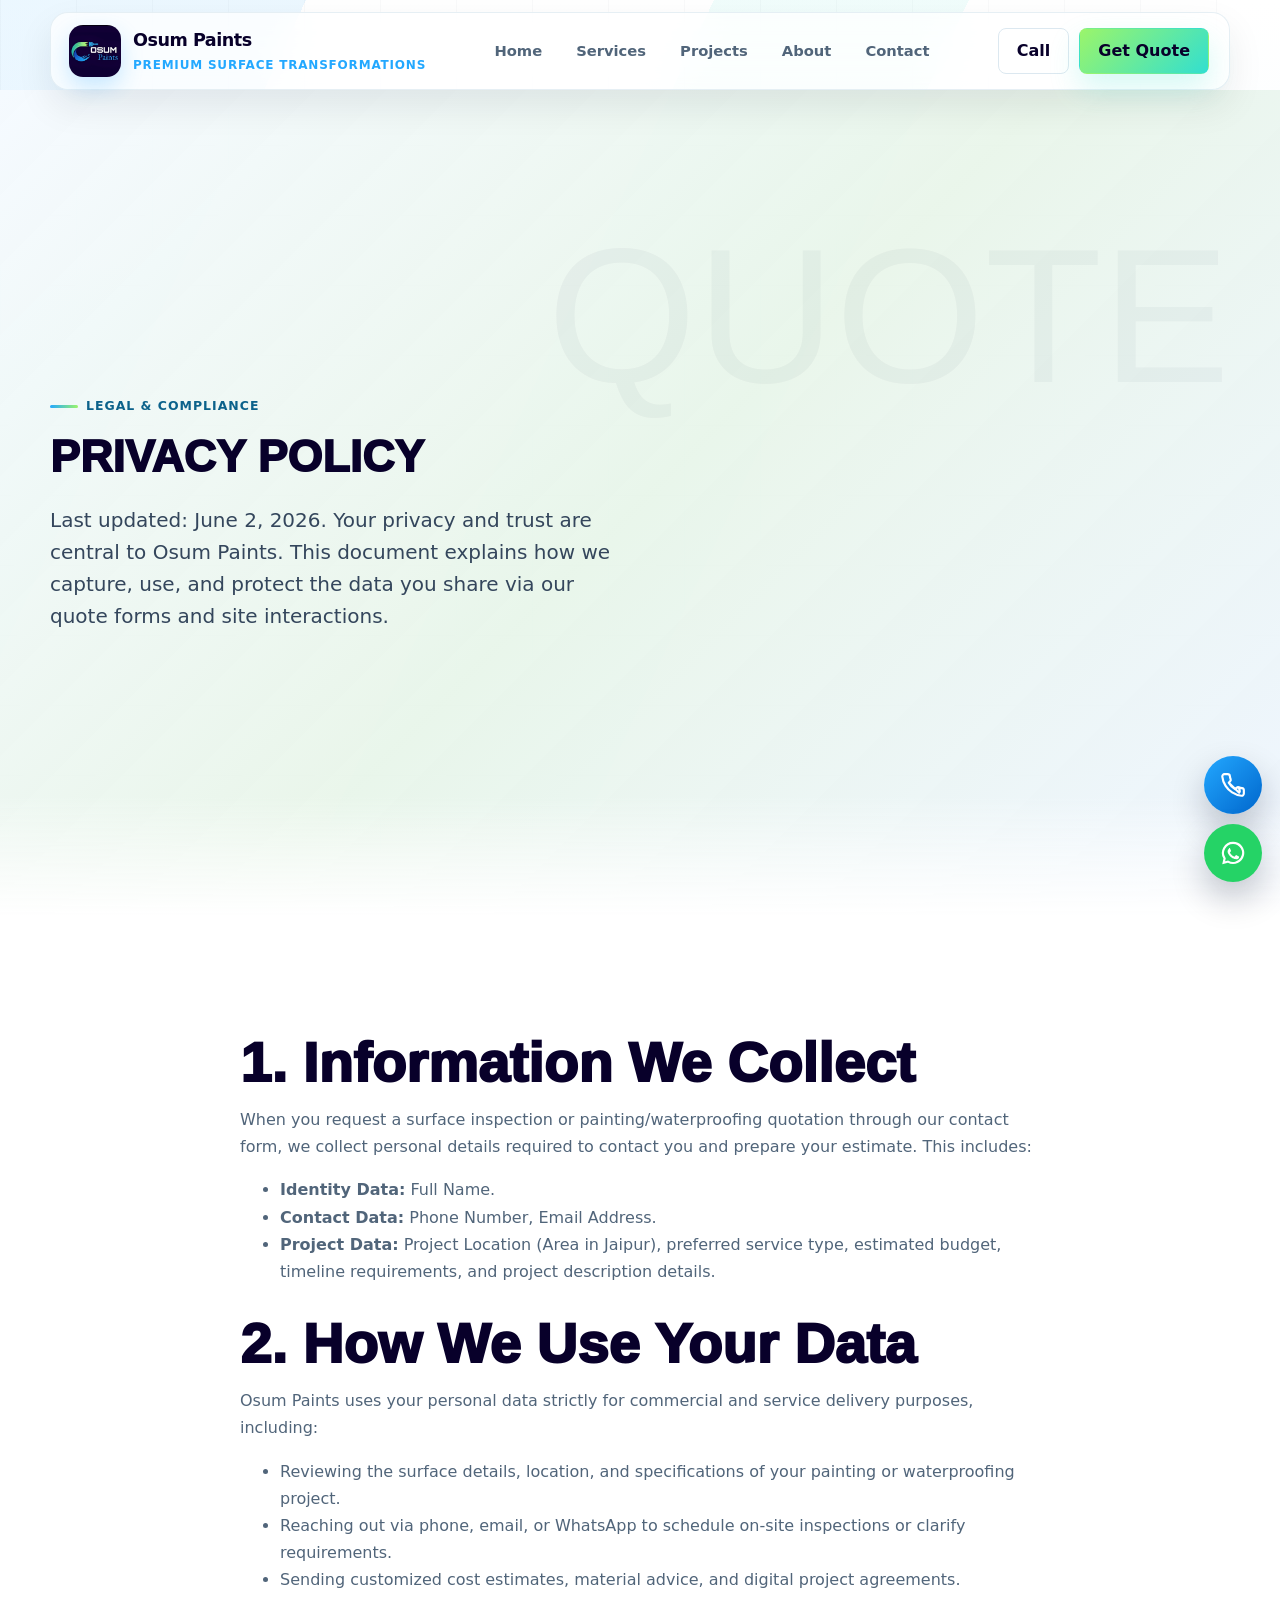
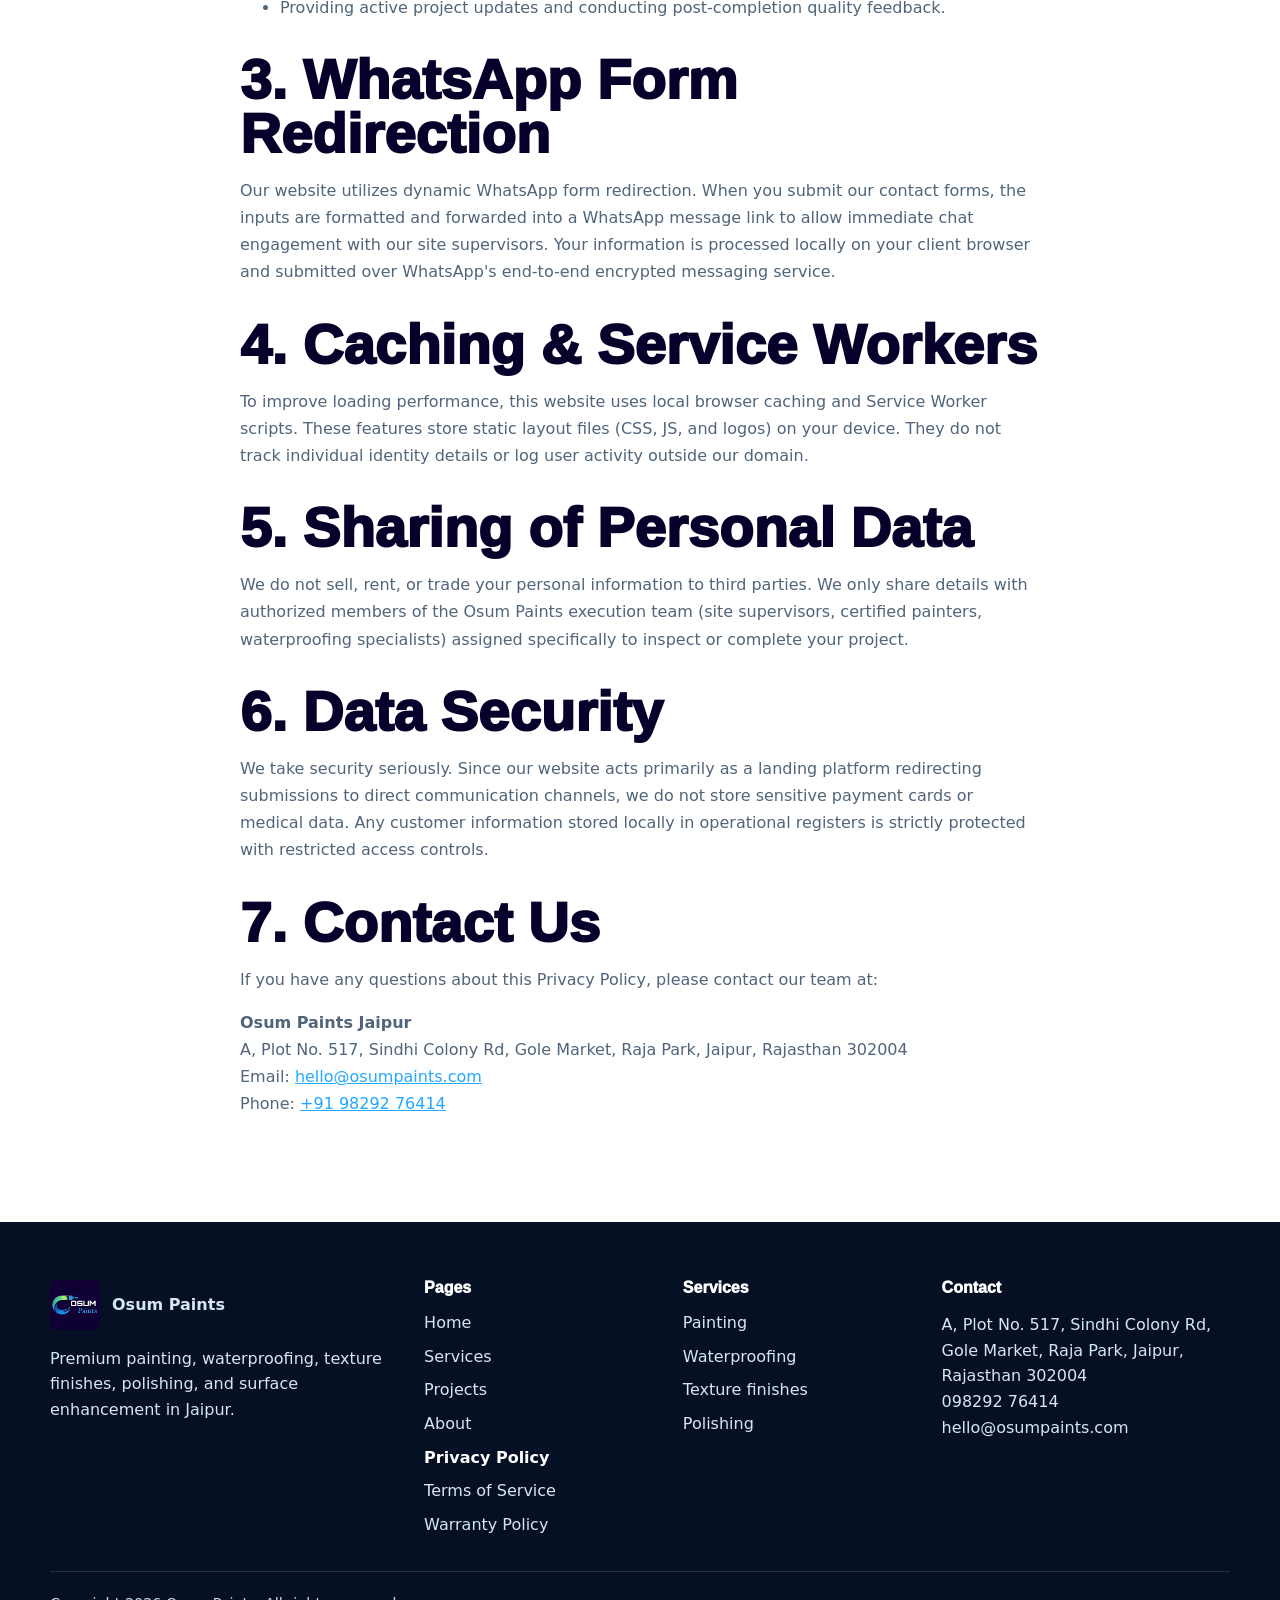
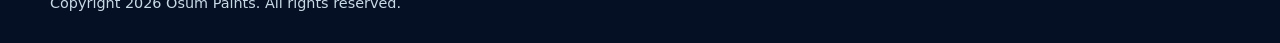
<file: privacy.html>
<!doctype html>
<html lang="en-IN">
<head>
  <meta charset="utf-8">
  <meta name="viewport" content="width=device-width, initial-scale=1">
  <title>Privacy Policy | Osum Paints Jaipur</title>
  <meta name="description" content="Read the privacy policy of Osum Paints. Understand how we handle, protect, and use your personal information and quote requests in Jaipur.">
  <meta property="og:title" content="Privacy Policy | Osum Paints Jaipur">
  <meta property="og:description" content="Read the privacy policy of Osum Paints. Understand how we handle, protect, and use your personal information and quote requests in Jaipur.">
  <meta property="og:url" content="https://osumpaints.com/privacy.html">
  <meta property="og:image" content="https://osumpaints.com/assest/osum-paints-jaipur-logo.jpg">
  <meta property="og:type" content="website">
  <meta name="theme-color" content="#071229">
  <link rel="preconnect" href="https://images.unsplash.com" crossorigin>
  <link rel="dns-prefetch" href="https://images.unsplash.com">
  <link rel="canonical" href="https://osumpaints.com/privacy.html">
  <link rel="stylesheet" href="styles.css">
</head>
<body>
  <div class="scroll-progress" aria-hidden="true"><span></span></div>
  <a class="skip-link" href="#main">Skip to content</a>
  <header class="site-header">
    <nav class="nav" aria-label="Primary navigation">
      <a class="brand" href="index.html">
        <img src="assest/osum-paints-jaipur-logo.jpg" width="52" height="52" alt="Osum Paints Jaipur logo">
        <span><strong>Osum Paints</strong><span>Premium surface transformations</span></span>
      </a>
      <button class="nav-toggle" type="button" data-nav-toggle aria-label="Open navigation" aria-expanded="false"><span></span><span></span><span></span></button>
      <div class="nav-links">
        <a href="index.html">Home</a>
        <a href="services.html">Services</a>
        <a href="projects.html">Projects</a>
        <a href="about.html">About</a>
        <a href="contact.html">Contact</a>
      </div>
      <div class="nav-actions">
        <a class="btn btn-ghost" href="tel:+919829276414">Call</a>
        <a class="btn btn-accent" href="contact.html">Get Quote</a>
      </div>
    </nav>
  </header>

  <main id="main">
    <section class="hero contact-hero">
      <div class="container hero-contact">
        <div class="hero-content">
          <p class="eyebrow">Legal & Compliance</p>
          <h1>Privacy Policy</h1>
          <p class="lead">Last updated: June 2, 2026. Your privacy and trust are central to Osum Paints. This document explains how we capture, use, and protect the data you share via our quote forms and site interactions.</p>
        </div>
      </div>
    </section>

    <section class="section">
      <div class="container" style="max-width: 800px; margin: 0 auto; line-height: 1.7; color: var(--muted);">
        <h2 style="color: var(--navy); margin-top: 32px;">1. Information We Collect</h2>
        <p>When you request a surface inspection or painting/waterproofing quotation through our contact form, we collect personal details required to contact you and prepare your estimate. This includes:</p>
        <ul>
          <li><strong>Identity Data:</strong> Full Name.</li>
          <li><strong>Contact Data:</strong> Phone Number, Email Address.</li>
          <li><strong>Project Data:</strong> Project Location (Area in Jaipur), preferred service type, estimated budget, timeline requirements, and project description details.</li>
        </ul>

        <h2 style="color: var(--navy); margin-top: 32px;">2. How We Use Your Data</h2>
        <p>Osum Paints uses your personal data strictly for commercial and service delivery purposes, including:</p>
        <ul>
          <li>Reviewing the surface details, location, and specifications of your painting or waterproofing project.</li>
          <li>Reaching out via phone, email, or WhatsApp to schedule on-site inspections or clarify requirements.</li>
          <li>Sending customized cost estimates, material advice, and digital project agreements.</li>
          <li>Providing active project updates and conducting post-completion quality feedback.</li>
        </ul>

        <h2 style="color: var(--navy); margin-top: 32px;">3. WhatsApp Form Redirection</h2>
        <p>Our website utilizes dynamic WhatsApp form redirection. When you submit our contact forms, the inputs are formatted and forwarded into a WhatsApp message link to allow immediate chat engagement with our site supervisors. Your information is processed locally on your client browser and submitted over WhatsApp's end-to-end encrypted messaging service.</p>

        <h2 style="color: var(--navy); margin-top: 32px;">4. Caching & Service Workers</h2>
        <p>To improve loading performance, this website uses local browser caching and Service Worker scripts. These features store static layout files (CSS, JS, and logos) on your device. They do not track individual identity details or log user activity outside our domain.</p>

        <h2 style="color: var(--navy); margin-top: 32px;">5. Sharing of Personal Data</h2>
        <p>We do not sell, rent, or trade your personal information to third parties. We only share details with authorized members of the Osum Paints execution team (site supervisors, certified painters, waterproofing specialists) assigned specifically to inspect or complete your project.</p>

        <h2 style="color: var(--navy); margin-top: 32px;">6. Data Security</h2>
        <p>We take security seriously. Since our website acts primarily as a landing platform redirecting submissions to direct communication channels, we do not store sensitive payment cards or medical data. Any customer information stored locally in operational registers is strictly protected with restricted access controls.</p>

        <h2 style="color: var(--navy); margin-top: 32px;">7. Contact Us</h2>
        <p>If you have any questions about this Privacy Policy, please contact our team at:</p>
        <p>
          <strong>Osum Paints Jaipur</strong><br>
          A, Plot No. 517, Sindhi Colony Rd, Gole Market, Raja Park, Jaipur, Rajasthan 302004<br>
          Email: <a href="mailto:hello@osumpaints.com" style="color: var(--blue); text-decoration: underline;">hello@osumpaints.com</a><br>
          Phone: <a href="tel:+919829276414" style="color: var(--blue); text-decoration: underline;">+91 98292 76414</a>
        </p>
      </div>
    </section>
  </main>

  <footer class="site-footer">
    <div class="container footer-grid">
      <div class="footer-brand">
        <div class="footer-logo">
          <img src="assest/osum-paints-jaipur-logo.jpg" width="50" height="50" alt="Osum Paints Jaipur logo">
          <strong>Osum Paints</strong>
        </div>
        <p>Premium painting, waterproofing, texture finishes, polishing, and surface enhancement in Jaipur.</p>
      </div>
      <div class="footer-column footer-pages">
        <h3>Pages</h3>
        <div class="footer-links">
          <a href="index.html">Home</a>
          <a href="services.html">Services</a>
          <a href="projects.html">Projects</a>
          <a href="about.html">About</a>
          <a href="privacy.html" style="font-weight: 800; color: var(--white);">Privacy Policy</a>
          <a href="terms.html">Terms of Service</a>
          <a href="warranty.html">Warranty Policy</a>
        </div>
      </div>
      <div class="footer-column footer-services">
        <h3>Services</h3>
        <div class="footer-links">
          <a href="services.html">Painting</a>
          <a href="services.html">Waterproofing</a>
          <a href="services.html">Texture finishes</a>
          <a href="services.html">Polishing</a>
        </div>
      </div>
      <div class="footer-column footer-contact">
        <h3>Contact</h3>
        <p>A, Plot No. 517, Sindhi Colony Rd,<br>Gole Market, Raja Park, Jaipur, Rajasthan 302004<br><a href="tel:+919829276414">098292 76414</a><br><a href="mailto:hello@osumpaints.com">hello@osumpaints.com</a></p>
      </div>
    </div>
    <div class="container footer-bottom">
      <div>Copyright 2026 Osum Paints. All rights reserved.</div>
    </div>
  </footer>

  <a class="call-float" href="tel:+919829276414" aria-label="Call Osum Paints">
    <svg viewBox="0 0 24 24" fill="none" stroke="currentColor" stroke-width="2" stroke-linecap="round" stroke-linejoin="round"><path d="M22 16.92v3a2 2 0 0 1-2.18 2 19.79 19.79 0 0 1-8.63-3.07 19.5 19.5 0 0 1-6-6 19.79 19.79 0 0 1-3.07-8.67A2 2 0 0 1 4.11 2h3a2 2 0 0 1 2 1.72 12.84 12.84 0 0 0 .7 2.81 2 2 0 0 1-.45 2.11L8.09 9.91a16 16 0 0 0 6 6l1.27-1.27a2 2 0 0 1 2.11-.45 12.84 12.84 0 0 0 .7 2.81 2 2 0 0 1-.45 2.11L8.09 9.91a16 16 0 0 0 6 6l1.27-1.27a2 2 0 0 1 2.11-.45 12.84 12.84 0 0 0 2.81.7A2 2 0 0 1 22 16.92z"/></svg>
  </a>
  <a class="whatsapp-float" href="https://wa.me/919829276414?text=Hello%20Osum%20Paints%2C%20I%20need%20a%20quote." aria-label="Chat with Osum Paints on WhatsApp">
    <svg viewBox="0 0 32 32" aria-hidden="true"><path fill="currentColor" d="M16.02 3.2A12.7 12.7 0 0 0 5.1 22.4L3.7 28.8l6.5-1.7A12.7 12.7 0 1 0 16.02 3.2Zm0 2.4a10.3 10.3 0 0 1 8.7 15.8 10.3 10.3 0 0 1-13.8 3.4l-.5-.3-3.4.9.7-3.4-.3-.5A10.3 10.3 0 0 1 16 5.6Zm-4.3 5.6c-.2 0-.5.1-.8.4-.3.4-1.1 1.1-1.1 2.7 0 1.6 1.1 3.1 1.3 3.3.2.3 2.2 3.5 5.5 4.7 2.7 1.1 3.3.9 3.9.8.6-.1 1.9-.8 2.2-1.5.3-.8.3-1.4.2-1.5-.1-.2-.3-.3-.7-.5l-2.2-1.1c-.3-.1-.6-.2-.8.2-.2.3-.9 1.1-1.1 1.3-.2.2-.4.2-.8.1-.4-.2-1.5-.6-2.8-1.8-1-1-1.8-2.1-2-2.5-.2-.3 0-.5.2-.7l.5-.6c.2-.2.2-.4.4-.6.1-.2.1-.5 0-.7l-1-2.4c-.3-.6-.5-.6-.8-.6h-.6Z"/></svg>
  </a>
  <script src="script.js" defer></script>
</body>
</html>
</file>
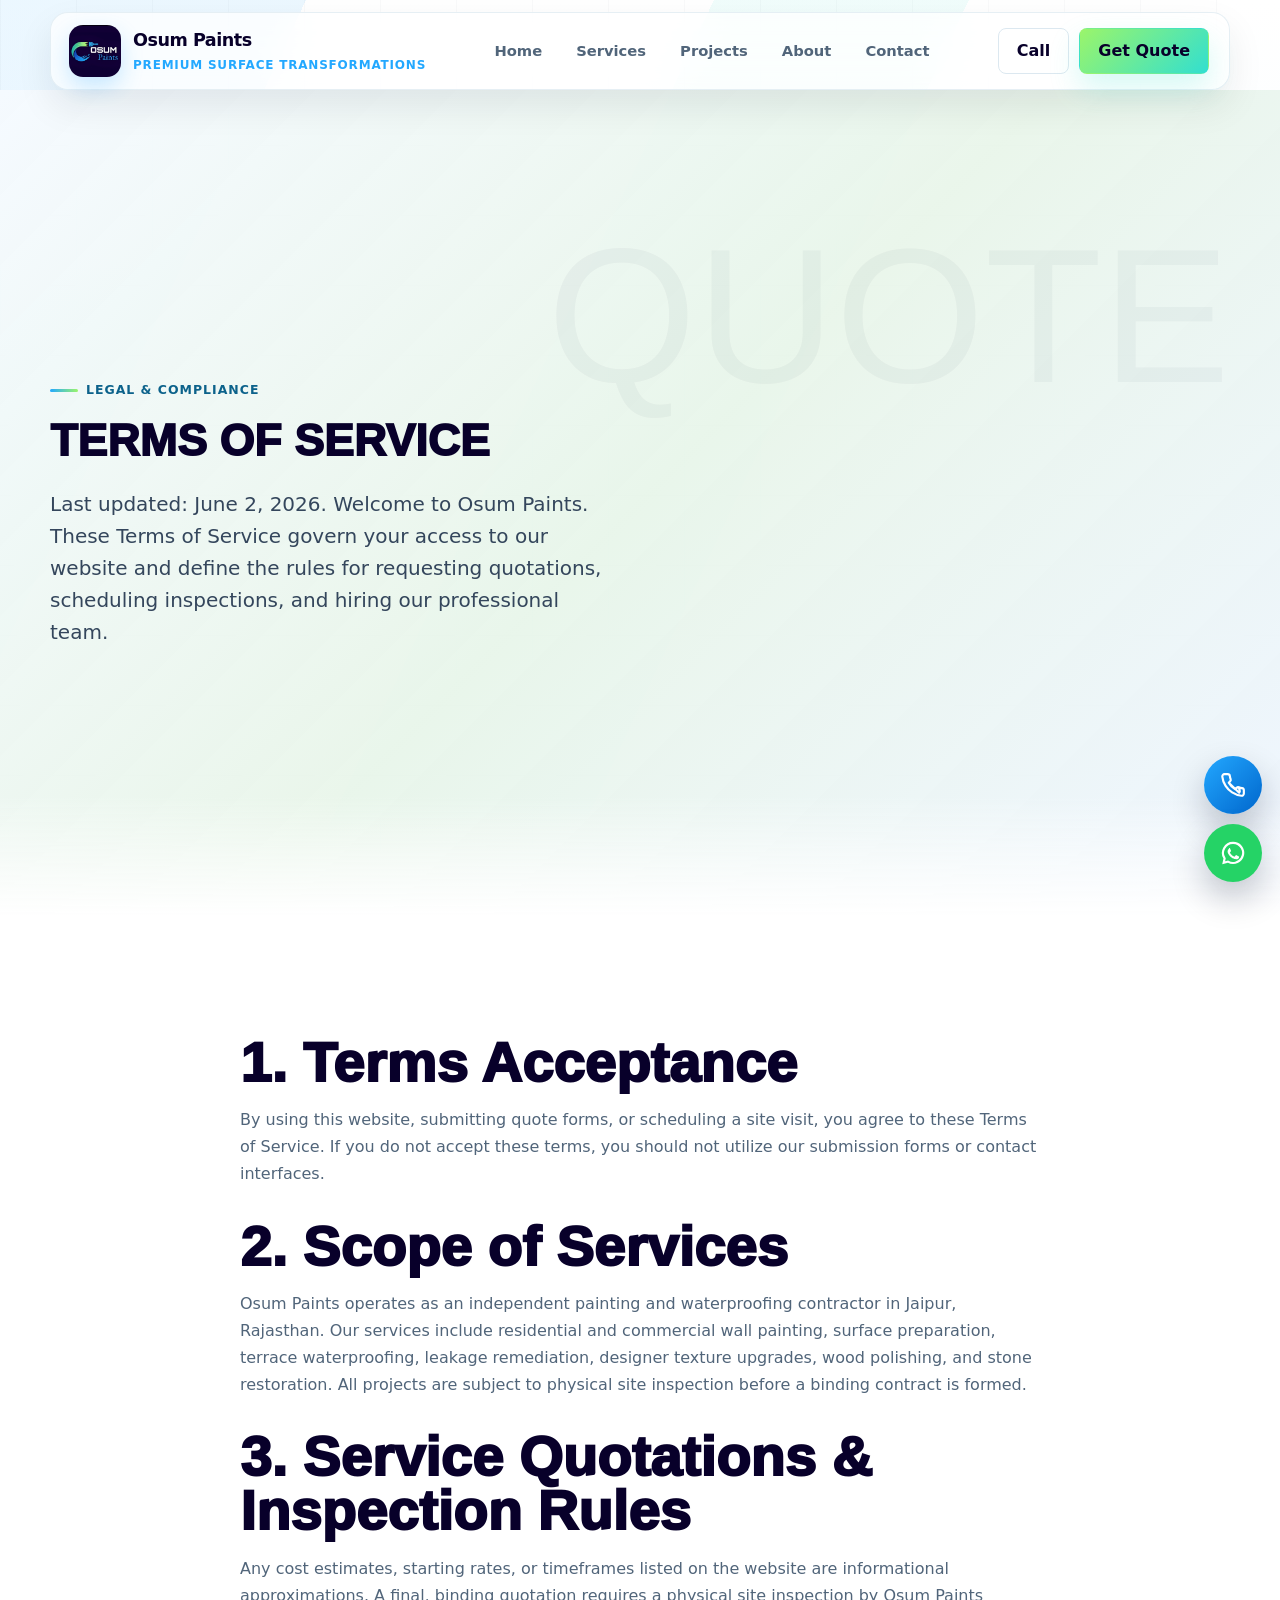
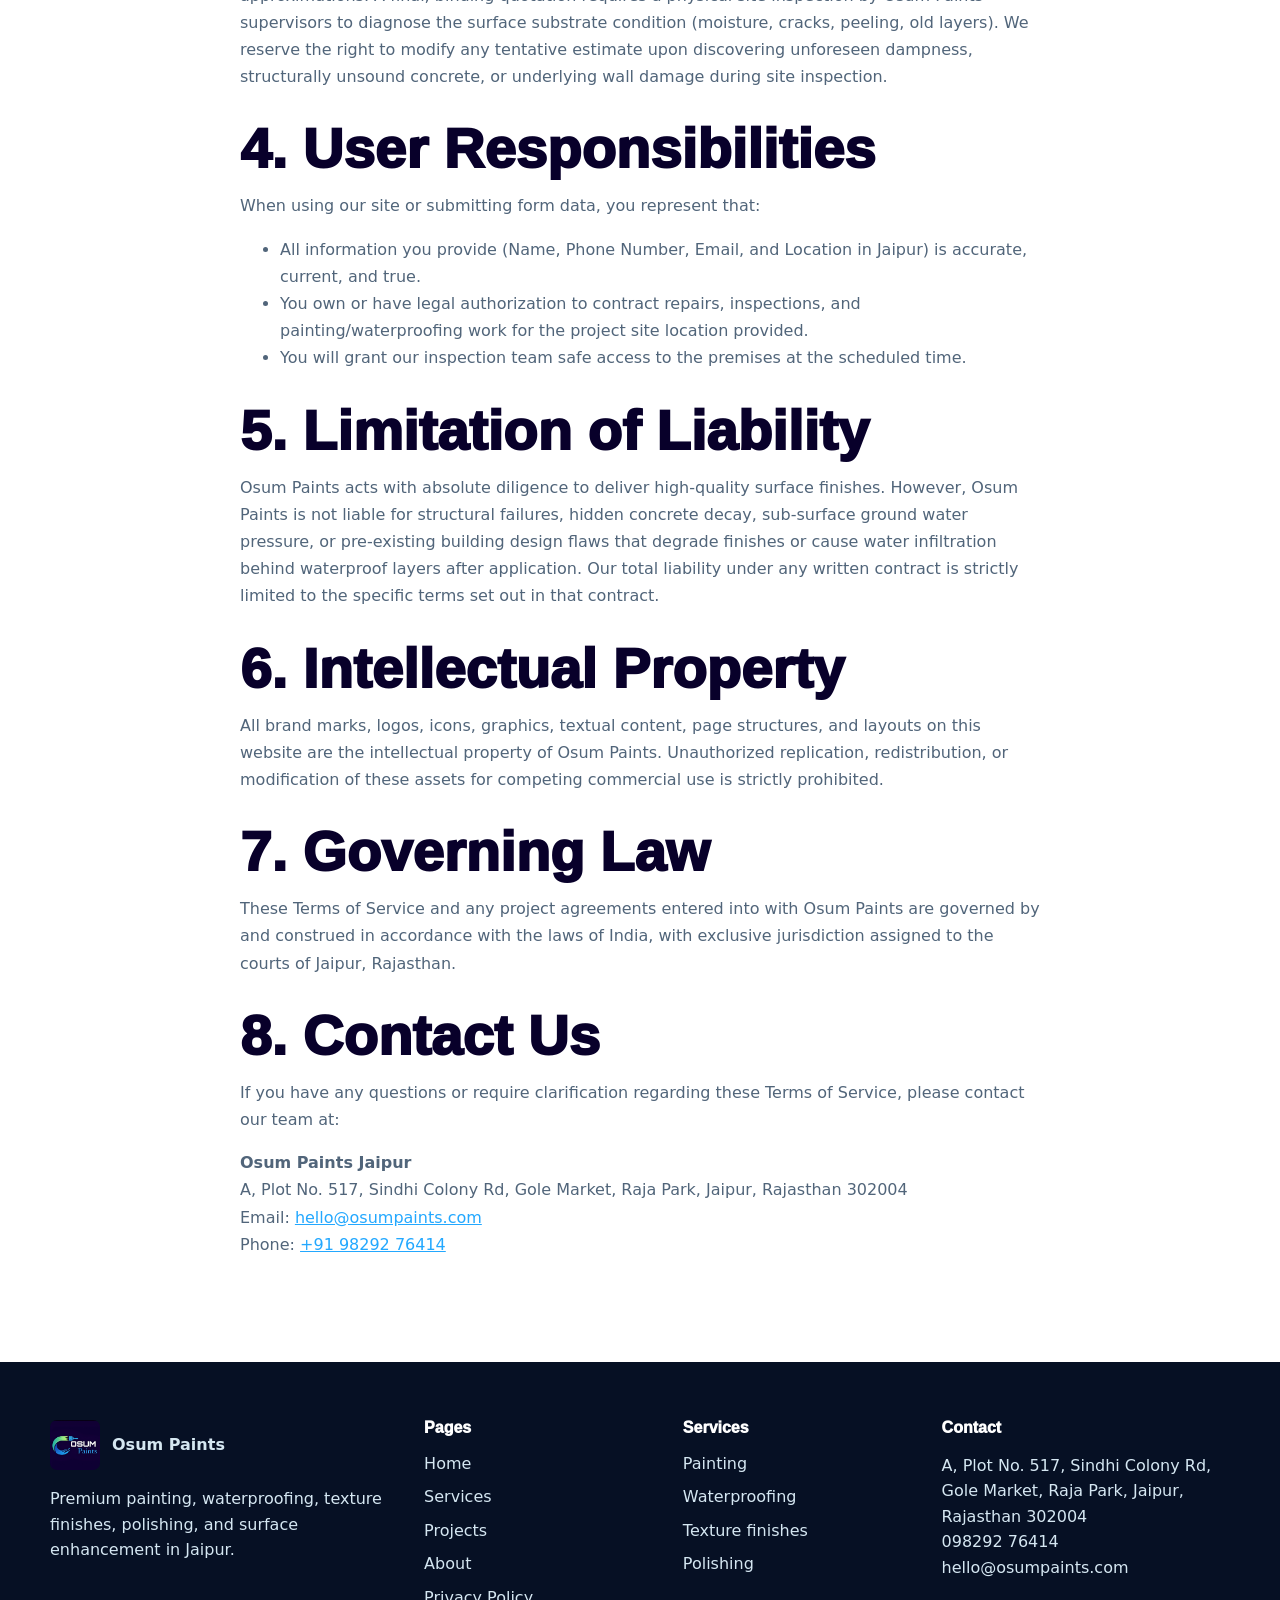
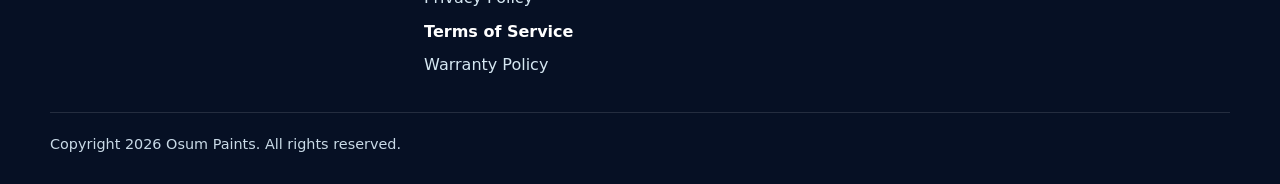
<file: terms.html>
<!doctype html>
<html lang="en-IN">
<head>
  <meta charset="utf-8">
  <meta name="viewport" content="width=device-width, initial-scale=1">
  <title>Terms of Service | Osum Paints Jaipur</title>
  <meta name="description" content="Read the terms of service of Osum Paints. Review our guidelines for site inspections, surface quotations, and execution contracts in Jaipur.">
  <meta property="og:title" content="Terms of Service | Osum Paints Jaipur">
  <meta property="og:description" content="Read the terms of service of Osum Paints. Review our guidelines for site inspections, surface quotations, and execution contracts in Jaipur.">
  <meta property="og:url" content="https://osumpaints.com/terms.html">
  <meta property="og:image" content="https://osumpaints.com/assest/osum-paints-jaipur-logo.jpg">
  <meta property="og:type" content="website">
  <meta name="theme-color" content="#071229">
  <link rel="preconnect" href="https://images.unsplash.com" crossorigin>
  <link rel="dns-prefetch" href="https://images.unsplash.com">
  <link rel="canonical" href="https://osumpaints.com/terms.html">
  <link rel="stylesheet" href="styles.css">
</head>
<body>
  <div class="scroll-progress" aria-hidden="true"><span></span></div>
  <a class="skip-link" href="#main">Skip to content</a>
  <header class="site-header">
    <nav class="nav" aria-label="Primary navigation">
      <a class="brand" href="index.html">
        <img src="assest/osum-paints-jaipur-logo.jpg" width="52" height="52" alt="Osum Paints Jaipur logo">
        <span><strong>Osum Paints</strong><span>Premium surface transformations</span></span>
      </a>
      <button class="nav-toggle" type="button" data-nav-toggle aria-label="Open navigation" aria-expanded="false"><span></span><span></span><span></span></button>
      <div class="nav-links">
        <a href="index.html">Home</a>
        <a href="services.html">Services</a>
        <a href="projects.html">Projects</a>
        <a href="about.html">About</a>
        <a href="contact.html">Contact</a>
      </div>
      <div class="nav-actions">
        <a class="btn btn-ghost" href="tel:+919829276414">Call</a>
        <a class="btn btn-accent" href="contact.html">Get Quote</a>
      </div>
    </nav>
  </header>

  <main id="main">
    <section class="hero contact-hero">
      <div class="container hero-contact">
        <div class="hero-content">
          <p class="eyebrow">Legal & Compliance</p>
          <h1>Terms of Service</h1>
          <p class="lead">Last updated: June 2, 2026. Welcome to Osum Paints. These Terms of Service govern your access to our website and define the rules for requesting quotations, scheduling inspections, and hiring our professional team.</p>
        </div>
      </div>
    </section>

    <section class="section">
      <div class="container" style="max-width: 800px; margin: 0 auto; line-height: 1.7; color: var(--muted);">
        <h2 style="color: var(--navy); margin-top: 32px;">1. Terms Acceptance</h2>
        <p>By using this website, submitting quote forms, or scheduling a site visit, you agree to these Terms of Service. If you do not accept these terms, you should not utilize our submission forms or contact interfaces.</p>

        <h2 style="color: var(--navy); margin-top: 32px;">2. Scope of Services</h2>
        <p>Osum Paints operates as an independent painting and waterproofing contractor in Jaipur, Rajasthan. Our services include residential and commercial wall painting, surface preparation, terrace waterproofing, leakage remediation, designer texture upgrades, wood polishing, and stone restoration. All projects are subject to physical site inspection before a binding contract is formed.</p>

        <h2 style="color: var(--navy); margin-top: 32px;">3. Service Quotations & Inspection Rules</h2>
        <p>Any cost estimates, starting rates, or timeframes listed on the website are informational approximations. A final, binding quotation requires a physical site inspection by Osum Paints supervisors to diagnose the surface substrate condition (moisture, cracks, peeling, old layers). We reserve the right to modify any tentative estimate upon discovering unforeseen dampness, structurally unsound concrete, or underlying wall damage during site inspection.</p>

        <h2 style="color: var(--navy); margin-top: 32px;">4. User Responsibilities</h2>
        <p>When using our site or submitting form data, you represent that:</p>
        <ul>
          <li>All information you provide (Name, Phone Number, Email, and Location in Jaipur) is accurate, current, and true.</li>
          <li>You own or have legal authorization to contract repairs, inspections, and painting/waterproofing work for the project site location provided.</li>
          <li>You will grant our inspection team safe access to the premises at the scheduled time.</li>
        </ul>

        <h2 style="color: var(--navy); margin-top: 32px;">5. Limitation of Liability</h2>
        <p>Osum Paints acts with absolute diligence to deliver high-quality surface finishes. However, Osum Paints is not liable for structural failures, hidden concrete decay, sub-surface ground water pressure, or pre-existing building design flaws that degrade finishes or cause water infiltration behind waterproof layers after application. Our total liability under any written contract is strictly limited to the specific terms set out in that contract.</p>

        <h2 style="color: var(--navy); margin-top: 32px;">6. Intellectual Property</h2>
        <p>All brand marks, logos, icons, graphics, textual content, page structures, and layouts on this website are the intellectual property of Osum Paints. Unauthorized replication, redistribution, or modification of these assets for competing commercial use is strictly prohibited.</p>

        <h2 style="color: var(--navy); margin-top: 32px;">7. Governing Law</h2>
        <p>These Terms of Service and any project agreements entered into with Osum Paints are governed by and construed in accordance with the laws of India, with exclusive jurisdiction assigned to the courts of Jaipur, Rajasthan.</p>

        <h2 style="color: var(--navy); margin-top: 32px;">8. Contact Us</h2>
        <p>If you have any questions or require clarification regarding these Terms of Service, please contact our team at:</p>
        <p>
          <strong>Osum Paints Jaipur</strong><br>
          A, Plot No. 517, Sindhi Colony Rd, Gole Market, Raja Park, Jaipur, Rajasthan 302004<br>
          Email: <a href="mailto:hello@osumpaints.com" style="color: var(--blue); text-decoration: underline;">hello@osumpaints.com</a><br>
          Phone: <a href="tel:+919829276414" style="color: var(--blue); text-decoration: underline;">+91 98292 76414</a>
        </p>
      </div>
    </section>
  </main>

  <footer class="site-footer">
    <div class="container footer-grid">
      <div class="footer-brand">
        <div class="footer-logo">
          <img src="assest/osum-paints-jaipur-logo.jpg" width="50" height="50" alt="Osum Paints Jaipur logo">
          <strong>Osum Paints</strong>
        </div>
        <p>Premium painting, waterproofing, texture finishes, polishing, and surface enhancement in Jaipur.</p>
      </div>
      <div class="footer-column footer-pages">
        <h3>Pages</h3>
        <div class="footer-links">
          <a href="index.html">Home</a>
          <a href="services.html">Services</a>
          <a href="projects.html">Projects</a>
          <a href="about.html">About</a>
          <a href="privacy.html">Privacy Policy</a>
          <a href="terms.html" style="font-weight: 800; color: var(--white);">Terms of Service</a>
          <a href="warranty.html">Warranty Policy</a>
        </div>
      </div>
      <div class="footer-column footer-services">
        <h3>Services</h3>
        <div class="footer-links">
          <a href="services.html">Painting</a>
          <a href="services.html">Waterproofing</a>
          <a href="services.html">Texture finishes</a>
          <a href="services.html">Polishing</a>
        </div>
      </div>
      <div class="footer-column footer-contact">
        <h3>Contact</h3>
        <p>A, Plot No. 517, Sindhi Colony Rd,<br>Gole Market, Raja Park, Jaipur, Rajasthan 302004<br><a href="tel:+919829276414">098292 76414</a><br><a href="mailto:hello@osumpaints.com">hello@osumpaints.com</a></p>
      </div>
    </div>
    <div class="container footer-bottom">
      <div>Copyright 2026 Osum Paints. All rights reserved.</div>
    </div>
  </footer>

  <a class="call-float" href="tel:+919829276414" aria-label="Call Osum Paints">
    <svg viewBox="0 0 24 24" fill="none" stroke="currentColor" stroke-width="2" stroke-linecap="round" stroke-linejoin="round"><path d="M22 16.92v3a2 2 0 0 1-2.18 2 19.79 19.79 0 0 1-8.63-3.07 19.5 19.5 0 0 1-6-6 19.79 19.79 0 0 1-3.07-8.67A2 2 0 0 1 4.11 2h3a2 2 0 0 1 2 1.72 12.84 12.84 0 0 0 .7 2.81 2 2 0 0 1-.45 2.11L8.09 9.91a16 16 0 0 0 6 6l1.27-1.27a2 2 0 0 1 2.11-.45 12.84 12.84 0 0 0 .7 2.81 2 2 0 0 1-.45 2.11L8.09 9.91a16 16 0 0 0 6 6l1.27-1.27a2 2 0 0 1 2.11-.45 12.84 12.84 0 0 0 2.81.7A2 2 0 0 1 22 16.92z"/></svg>
  </a>
  <a class="whatsapp-float" href="https://wa.me/919829276414?text=Hello%20Osum%20Paints%2C%20I%20need%20a%20quote." aria-label="Chat with Osum Paints on WhatsApp">
    <svg viewBox="0 0 32 32" aria-hidden="true"><path fill="currentColor" d="M16.02 3.2A12.7 12.7 0 0 0 5.1 22.4L3.7 28.8l6.5-1.7A12.7 12.7 0 1 0 16.02 3.2Zm0 2.4a10.3 10.3 0 0 1 8.7 15.8 10.3 10.3 0 0 1-13.8 3.4l-.5-.3-3.4.9.7-3.4-.3-.5A10.3 10.3 0 0 1 16 5.6Zm-4.3 5.6c-.2 0-.5.1-.8.4-.3.4-1.1 1.1-1.1 2.7 0 1.6 1.1 3.1 1.3 3.3.2.3 2.2 3.5 5.5 4.7 2.7 1.1 3.3.9 3.9.8.6-.1 1.9-.8 2.2-1.5.3-.8.3-1.4.2-1.5-.1-.2-.3-.3-.7-.5l-2.2-1.1c-.3-.1-.6-.2-.8.2-.2.3-.9 1.1-1.1 1.3-.2.2-.4.2-.8.1-.4-.2-1.5-.6-2.8-1.8-1-1-1.8-2.1-2-2.5-.2-.3 0-.5.2-.7l.5-.6c.2-.2.2-.4.4-.6.1-.2.1-.5 0-.7l-1-2.4c-.3-.6-.5-.6-.8-.6h-.6Z"/></svg>
  </a>
  <script src="script.js" defer></script>
</body>
</html>
</file>
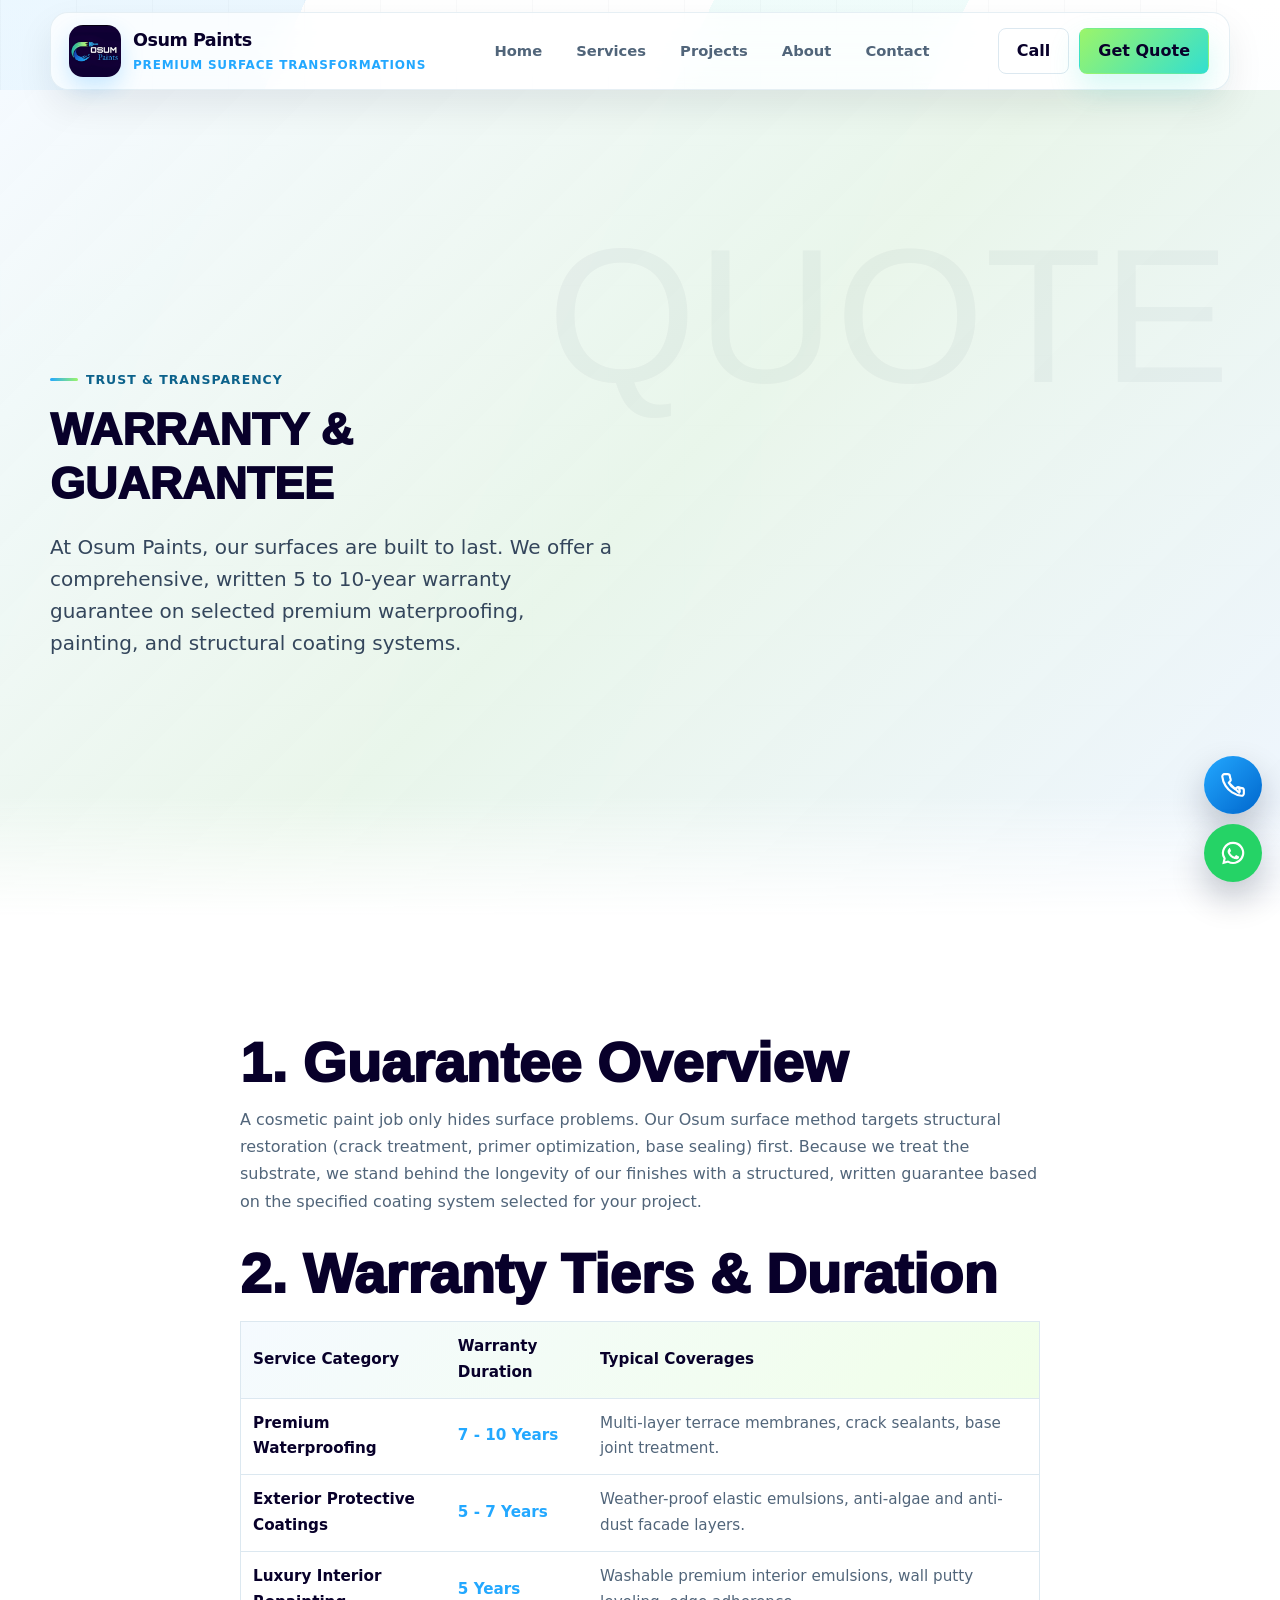
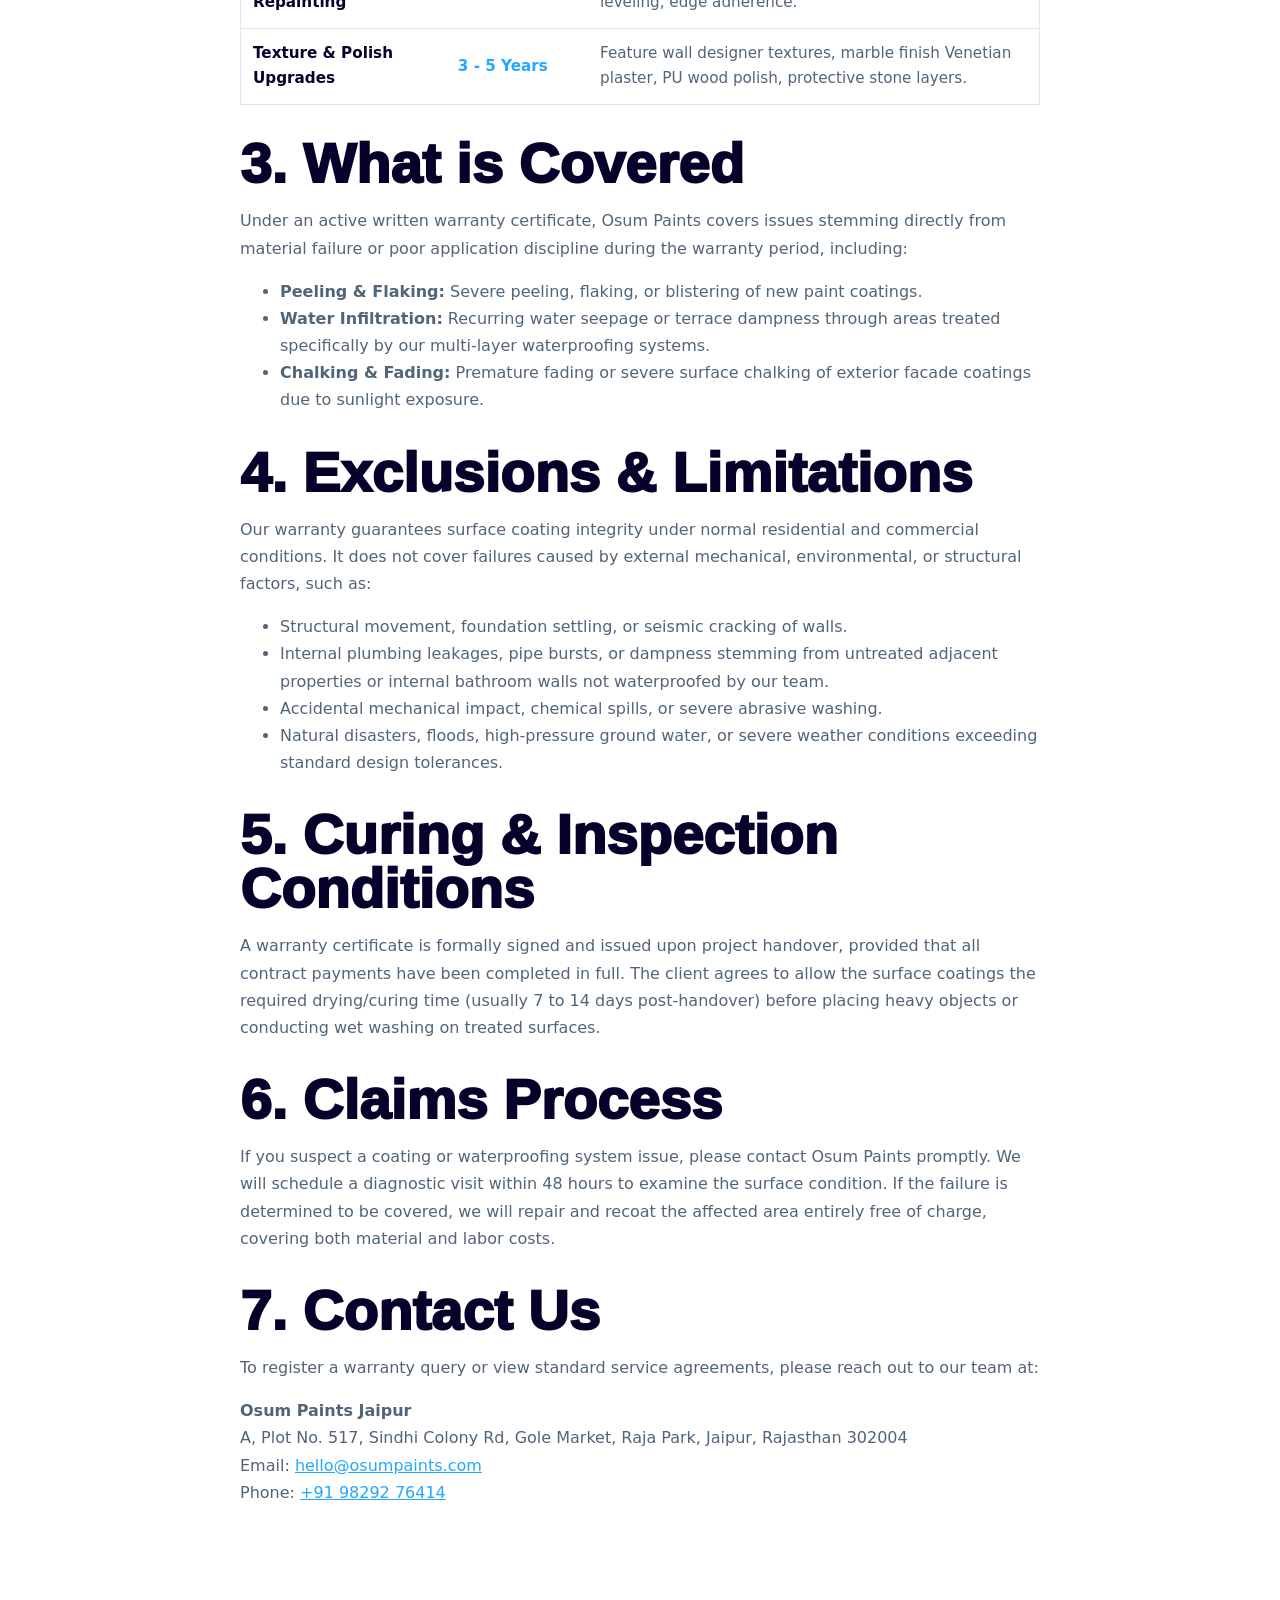
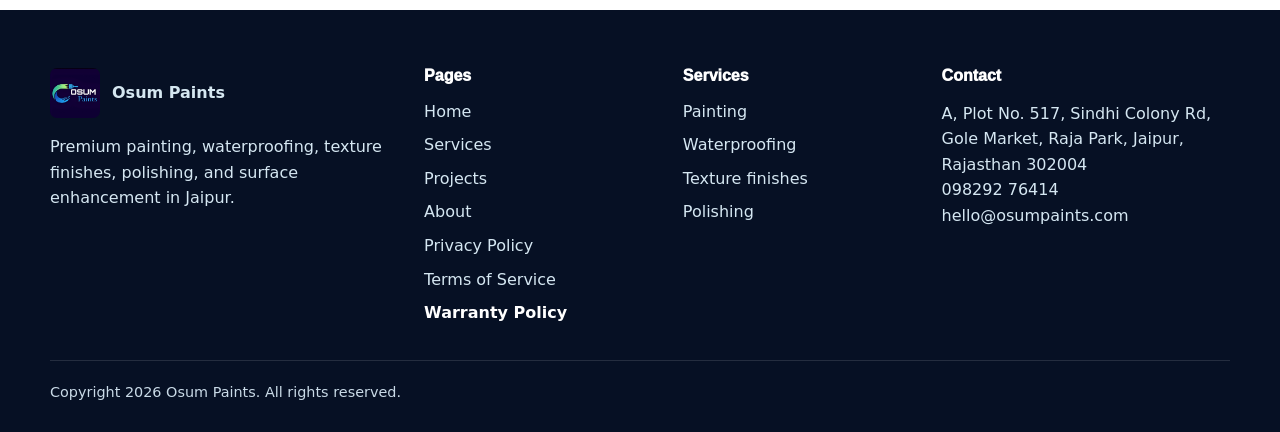
<file: warranty.html>
<!doctype html>
<html lang="en-IN">
<head>
  <meta charset="utf-8">
  <meta name="viewport" content="width=device-width, initial-scale=1">
  <title>Warranty Policy | Osum Paints Jaipur</title>
  <meta name="description" content="Understand the terms of the 5-10 year warranty guarantee by Osum Paints Jaipur. Review coverage, maintenance requirements, and service exclusions.">
  <meta property="og:title" content="Warranty Policy | Osum Paints Jaipur">
  <meta property="og:description" content="Understand the terms of the 5-10 year warranty guarantee by Osum Paints Jaipur. Review coverage, maintenance requirements, and service exclusions.">
  <meta property="og:url" content="https://osumpaints.com/warranty.html">
  <meta property="og:image" content="https://osumpaints.com/assest/osum-paints-jaipur-logo.jpg">
  <meta property="og:type" content="website">
  <meta name="theme-color" content="#071229">
  <link rel="preconnect" href="https://images.unsplash.com" crossorigin>
  <link rel="dns-prefetch" href="https://images.unsplash.com">
  <link rel="canonical" href="https://osumpaints.com/warranty.html">
  <link rel="stylesheet" href="styles.css">
</head>
<body>
  <div class="scroll-progress" aria-hidden="true"><span></span></div>
  <a class="skip-link" href="#main">Skip to content</a>
  <header class="site-header">
    <nav class="nav" aria-label="Primary navigation">
      <a class="brand" href="index.html">
        <img src="assest/osum-paints-jaipur-logo.jpg" width="52" height="52" alt="Osum Paints Jaipur logo">
        <span><strong>Osum Paints</strong><span>Premium surface transformations</span></span>
      </a>
      <button class="nav-toggle" type="button" data-nav-toggle aria-label="Open navigation" aria-expanded="false"><span></span><span></span><span></span></button>
      <div class="nav-links">
        <a href="index.html">Home</a>
        <a href="services.html">Services</a>
        <a href="projects.html">Projects</a>
        <a href="about.html">About</a>
        <a href="contact.html">Contact</a>
      </div>
      <div class="nav-actions">
        <a class="btn btn-ghost" href="tel:+919829276414">Call</a>
        <a class="btn btn-accent" href="contact.html">Get Quote</a>
      </div>
    </nav>
  </header>

  <main id="main">
    <section class="hero contact-hero">
      <div class="container hero-contact">
        <div class="hero-content">
          <p class="eyebrow">Trust & Transparency</p>
          <h1>Warranty & Guarantee</h1>
          <p class="lead">At Osum Paints, our surfaces are built to last. We offer a comprehensive, written 5 to 10-year warranty guarantee on selected premium waterproofing, painting, and structural coating systems.</p>
        </div>
      </div>
    </section>

    <section class="section">
      <div class="container" style="max-width: 800px; margin: 0 auto; line-height: 1.7; color: var(--muted);">
        <h2 style="color: var(--navy); margin-top: 32px;">1. Guarantee Overview</h2>
        <p>A cosmetic paint job only hides surface problems. Our Osum surface method targets structural restoration (crack treatment, primer optimization, base sealing) first. Because we treat the substrate, we stand behind the longevity of our finishes with a structured, written guarantee based on the specified coating system selected for your project.</p>

        <h2 style="color: var(--navy); margin-top: 32px;">2. Warranty Tiers & Duration</h2>
        <table style="width: 100%; border-collapse: collapse; margin: 20px 0; border: 1px solid var(--line); font-size: 0.95rem;">
          <thead>
            <tr style="background: linear-gradient(135deg, #f5faff, #f0ffe8); border-bottom: 1px solid var(--line); text-align: left;">
              <th style="padding: 12px; color: var(--navy); font-weight: 800;">Service Category</th>
              <th style="padding: 12px; color: var(--navy); font-weight: 800;">Warranty Duration</th>
              <th style="padding: 12px; color: var(--navy); font-weight: 800;">Typical Coverages</th>
            </tr>
          </thead>
          <tbody>
            <tr style="border-bottom: 1px solid var(--line);">
              <td style="padding: 12px; font-weight: 800; color: var(--navy);">Premium Waterproofing</td>
              <td style="padding: 12px; color: var(--blue); font-weight: 800;">7 - 10 Years</td>
              <td style="padding: 12px;">Multi-layer terrace membranes, crack sealants, base joint treatment.</td>
            </tr>
            <tr style="border-bottom: 1px solid var(--line);">
              <td style="padding: 12px; font-weight: 800; color: var(--navy);">Exterior Protective Coatings</td>
              <td style="padding: 12px; color: var(--blue); font-weight: 800;">5 - 7 Years</td>
              <td style="padding: 12px;">Weather-proof elastic emulsions, anti-algae and anti-dust facade layers.</td>
            </tr>
            <tr style="border-bottom: 1px solid var(--line);">
              <td style="padding: 12px; font-weight: 800; color: var(--navy);">Luxury Interior Repainting</td>
              <td style="padding: 12px; color: var(--blue); font-weight: 800;">5 Years</td>
              <td style="padding: 12px;">Washable premium interior emulsions, wall putty leveling, edge adherence.</td>
            </tr>
            <tr>
              <td style="padding: 12px; font-weight: 800; color: var(--navy);">Texture & Polish Upgrades</td>
              <td style="padding: 12px; color: var(--blue); font-weight: 800;">3 - 5 Years</td>
              <td style="padding: 12px;">Feature wall designer textures, marble finish Venetian plaster, PU wood polish, protective stone layers.</td>
            </tr>
          </tbody>
        </table>

        <h2 style="color: var(--navy); margin-top: 32px;">3. What is Covered</h2>
        <p>Under an active written warranty certificate, Osum Paints covers issues stemming directly from material failure or poor application discipline during the warranty period, including:</p>
        <ul>
          <li><strong>Peeling & Flaking:</strong> Severe peeling, flaking, or blistering of new paint coatings.</li>
          <li><strong>Water Infiltration:</strong> Recurring water seepage or terrace dampness through areas treated specifically by our multi-layer waterproofing systems.</li>
          <li><strong>Chalking & Fading:</strong> Premature fading or severe surface chalking of exterior facade coatings due to sunlight exposure.</li>
        </ul>

        <h2 style="color: var(--navy); margin-top: 32px;">4. Exclusions & Limitations</h2>
        <p>Our warranty guarantees surface coating integrity under normal residential and commercial conditions. It does not cover failures caused by external mechanical, environmental, or structural factors, such as:</p>
        <ul>
          <li>Structural movement, foundation settling, or seismic cracking of walls.</li>
          <li>Internal plumbing leakages, pipe bursts, or dampness stemming from untreated adjacent properties or internal bathroom walls not waterproofed by our team.</li>
          <li>Accidental mechanical impact, chemical spills, or severe abrasive washing.</li>
          <li>Natural disasters, floods, high-pressure ground water, or severe weather conditions exceeding standard design tolerances.</li>
        </ul>

        <h2 style="color: var(--navy); margin-top: 32px;">5. Curing & Inspection Conditions</h2>
        <p>A warranty certificate is formally signed and issued upon project handover, provided that all contract payments have been completed in full. The client agrees to allow the surface coatings the required drying/curing time (usually 7 to 14 days post-handover) before placing heavy objects or conducting wet washing on treated surfaces.</p>

        <h2 style="color: var(--navy); margin-top: 32px;">6. Claims Process</h2>
        <p>If you suspect a coating or waterproofing system issue, please contact Osum Paints promptly. We will schedule a diagnostic visit within 48 hours to examine the surface condition. If the failure is determined to be covered, we will repair and recoat the affected area entirely free of charge, covering both material and labor costs.</p>

        <h2 style="color: var(--navy); margin-top: 32px;">7. Contact Us</h2>
        <p>To register a warranty query or view standard service agreements, please reach out to our team at:</p>
        <p>
          <strong>Osum Paints Jaipur</strong><br>
          A, Plot No. 517, Sindhi Colony Rd, Gole Market, Raja Park, Jaipur, Rajasthan 302004<br>
          Email: <a href="mailto:hello@osumpaints.com" style="color: var(--blue); text-decoration: underline;">hello@osumpaints.com</a><br>
          Phone: <a href="tel:+919829276414" style="color: var(--blue); text-decoration: underline;">+91 98292 76414</a>
        </p>
      </div>
    </section>
  </main>

  <footer class="site-footer">
    <div class="container footer-grid">
      <div class="footer-brand">
        <div class="footer-logo">
          <img src="assest/osum-paints-jaipur-logo.jpg" width="50" height="50" alt="Osum Paints Jaipur logo">
          <strong>Osum Paints</strong>
        </div>
        <p>Premium painting, waterproofing, texture finishes, polishing, and surface enhancement in Jaipur.</p>
      </div>
      <div class="footer-column footer-pages">
        <h3>Pages</h3>
        <div class="footer-links">
          <a href="index.html">Home</a>
          <a href="services.html">Services</a>
          <a href="projects.html">Projects</a>
          <a href="about.html">About</a>
          <a href="privacy.html">Privacy Policy</a>
          <a href="terms.html">Terms of Service</a>
          <a href="warranty.html" style="font-weight: 800; color: var(--white);">Warranty Policy</a>
        </div>
      </div>
      <div class="footer-column footer-services">
        <h3>Services</h3>
        <div class="footer-links">
          <a href="services.html">Painting</a>
          <a href="services.html">Waterproofing</a>
          <a href="services.html">Texture finishes</a>
          <a href="services.html">Polishing</a>
        </div>
      </div>
      <div class="footer-column footer-contact">
        <h3>Contact</h3>
        <p>A, Plot No. 517, Sindhi Colony Rd,<br>Gole Market, Raja Park, Jaipur, Rajasthan 302004<br><a href="tel:+919829276414">098292 76414</a><br><a href="mailto:hello@osumpaints.com">hello@osumpaints.com</a></p>
      </div>
    </div>
    <div class="container footer-bottom">
      <div>Copyright 2026 Osum Paints. All rights reserved.</div>
    </div>
  </footer>

  <a class="call-float" href="tel:+919829276414" aria-label="Call Osum Paints">
    <svg viewBox="0 0 24 24" fill="none" stroke="currentColor" stroke-width="2" stroke-linecap="round" stroke-linejoin="round"><path d="M22 16.92v3a2 2 0 0 1-2.18 2 19.79 19.79 0 0 1-8.63-3.07 19.5 19.5 0 0 1-6-6 19.79 19.79 0 0 1-3.07-8.67A2 2 0 0 1 4.11 2h3a2 2 0 0 1 2 1.72 12.84 12.84 0 0 0 .7 2.81 2 2 0 0 1-.45 2.11L8.09 9.91a16 16 0 0 0 6 6l1.27-1.27a2 2 0 0 1 2.11-.45 12.84 12.84 0 0 0 .7 2.81 2 2 0 0 1-.45 2.11L8.09 9.91a16 16 0 0 0 6 6l1.27-1.27a2 2 0 0 1 2.11-.45 12.84 12.84 0 0 0 2.81.7A2 2 0 0 1 22 16.92z"/></svg>
  </a>
  <a class="whatsapp-float" href="https://wa.me/919829276414?text=Hello%20Osum%20Paints%2C%20I%20need%20a%20quote." aria-label="Chat with Osum Paints on WhatsApp">
    <svg viewBox="0 0 32 32" aria-hidden="true"><path fill="currentColor" d="M16.02 3.2A12.7 12.7 0 0 0 5.1 22.4L3.7 28.8l6.5-1.7A12.7 12.7 0 1 0 16.02 3.2Zm0 2.4a10.3 10.3 0 0 1 8.7 15.8 10.3 10.3 0 0 1-13.8 3.4l-.5-.3-3.4.9.7-3.4-.3-.5A10.3 10.3 0 0 1 16 5.6Zm-4.3 5.6c-.2 0-.5.1-.8.4-.3.4-1.1 1.1-1.1 2.7 0 1.6 1.1 3.1 1.3 3.3.2.3 2.2 3.5 5.5 4.7 2.7 1.1 3.3.9 3.9.8.6-.1 1.9-.8 2.2-1.5.3-.8.3-1.4.2-1.5-.1-.2-.3-.3-.7-.5l-2.2-1.1c-.3-.1-.6-.2-.8.2-.2.3-.9 1.1-1.1 1.3-.2.2-.4.2-.8.1-.4-.2-1.5-.6-2.8-1.8-1-1-1.8-2.1-2-2.5-.2-.3 0-.5.2-.7l.5-.6c.2-.2.2-.4.4-.6.1-.2.1-.5 0-.7l-1-2.4c-.3-.6-.5-.6-.8-.6h-.6Z"/></svg>
  </a>
  <script src="script.js" defer></script>
</body>
</html>
</file>
<file: styles.css>
:root {
  --navy: #08002a;
  --brand-midnight: #0d0038;
  --blue: #23a8ff;
  --aqua: #32dfd0;
  --lime: #9bf56a;
  --white: #ffffff;
  --ink: #102033;
  --muted: #51657a;
  --line: #dce8f0;
  --soft: #f5faff;
  --mint: #effff8;
  --shadow: 0 22px 60px rgba(7, 18, 41, .14);
  --radius: 8px;
  --max: 1180px;
}

* { box-sizing: border-box; }
html { 
  scroll-behavior: smooth;
}
body {
  margin: 0;
  color: var(--ink);
  background: var(--white);
  font-family: "Aptos", "Segoe UI Variable", "Inter", ui-sans-serif, system-ui, -apple-system, BlinkMacSystemFont, "Segoe UI", sans-serif;
  line-height: 1.6;
  text-rendering: optimizeLegibility;
  overflow-x: clip;
}
body::before {
  content: "";
  position: fixed;
  inset: 0;
  z-index: -2;
  background:
    linear-gradient(115deg, rgba(40, 169, 255, .09) 0%, rgba(40, 169, 255, .09) 18%, transparent 18%, transparent 42%, rgba(69, 227, 209, .08) 42%, rgba(69, 227, 209, .08) 57%, transparent 57%),
    repeating-linear-gradient(90deg, rgba(7,18,41,.025) 0px, rgba(7,18,41,.025) 1px, transparent 1px, transparent 76px),
    linear-gradient(180deg, #ffffff, #f7fcff 46%, #ffffff);
}

img, svg { display: block; max-width: 100%; height: auto; }
a { color: inherit; text-decoration: none; }
button, input, textarea, select { font: inherit; }
:focus-visible { outline: 3px solid var(--lime); outline-offset: 3px; }

.scroll-progress {
  position: fixed;
  inset: 0 0 auto;
  z-index: 100;
  height: 3px;
  background: transparent;
  pointer-events: none;
}
.scroll-progress span {
  display: block;
  width: 0%;
  height: 100%;
  background: linear-gradient(90deg, var(--blue), var(--aqua), var(--lime));
  box-shadow: 0 0 18px rgba(69, 227, 209, .55);
}

.skip-link {
  position: fixed;
  left: 16px;
  top: -80px;
  z-index: 1000;
  background: var(--lime);
  color: var(--navy);
  padding: 10px 14px;
  border-radius: var(--radius);
  font-weight: 800;
}
.skip-link:focus { top: 16px; }

.site-header {
  position: sticky;
  top: 12px;
  z-index: 50;
  width: min(var(--max), calc(100% - 32px));
  margin: 12px auto 0;
  border: 1px solid rgba(220, 232, 240, 0.7);
  border-radius: 18px;
  background: rgba(255, 255, 255, 0.72);
  backdrop-filter: blur(20px);
  box-shadow: 0 16px 36px rgba(7, 18, 41, 0.08);
}

.nav {
  width: 100%;
  min-height: 76px;
  margin: 0;
  padding: 0 20px 0 18px;
  display: flex;
  align-items: center;
  justify-content: space-between;
  gap: 18px;
}

.brand {
  display: flex;
  align-items: center;
  gap: 12px;
  min-width: auto;
  font-weight: 700;
}

.brand img {
  width: 52px;
  height: 52px;
  object-fit: cover;
  border-radius: 14px;
  background: linear-gradient(135deg, var(--blue), var(--aqua));
  box-shadow: 0 10px 22px rgba(40, 169, 255, .24);
}

.brand span {
  display: flex;
  flex-direction: column;
  gap: 2px;
}

.brand strong {
  color: var(--navy);
  font-size: 1.1rem;
  letter-spacing: -0.5px;
  display: block;
}

.brand span span {
  font-size: 0.75rem;
  color: var(--blue);
  font-weight: 600;
  letter-spacing: 0.8px;
  text-transform: uppercase;
}

.nav-links {
  display: flex;
  gap: 6px;
  align-items: center;
  flex: 1;
  justify-content: center;
}

.nav-links a {
  font-size: 0.92rem;
  font-weight: 600;
  color: var(--muted);
  padding: 8px 14px;
  border-radius: 99px;
  transition: all 0.22s cubic-bezier(0.16, 1, 0.3, 1);
}

.nav-links a:hover {
  color: var(--navy);
  background: rgba(7, 18, 41, 0.04);
}

.nav-links a[aria-current="page"] {
  color: var(--blue);
  background: rgba(35, 168, 255, 0.08);
  font-weight: 700;
}

.nav-toggle {
  display: none;
  width: 44px;
  height: 44px;
  border: 1px solid var(--line);
  border-radius: var(--radius);
  background: var(--white);
  color: var(--navy);
}
.nav-toggle span {
  display: block;
  width: 19px;
  height: 2px;
  margin: 5px auto;
  background: currentColor;
}

.nav-actions {
  display: flex;
  align-items: center;
  gap: 10px;
}

.btn {
  display: inline-flex;
  align-items: center;
  justify-content: center;
  gap: 9px;
  min-height: 46px;
  padding: 12px 18px;
  border: 1px solid transparent;
  border-radius: var(--radius);
  cursor: pointer;
  font-weight: 850;
  line-height: 1.1;
  transition: transform .2s ease, box-shadow .2s ease, background .2s ease;
}
.btn:focus-visible {
  outline: 3px solid var(--lime);
  outline-offset: 3px;
}
.btn:hover { transform: translateY(-1px); }
.btn-primary {
  color: var(--white);
  background: var(--navy);
  box-shadow: 0 14px 28px rgba(7, 18, 41, .18);
}
.btn-primary:active { background: #0a1736; }
.btn-primary:hover { background: #0b1b3b; }
.btn-accent {
  color: var(--navy);
  background: linear-gradient(135deg, var(--lime), var(--aqua));
  box-shadow: 0 14px 30px rgba(69, 227, 209, .22);
}
.btn-accent:active { filter: brightness(.96); }
.btn-ghost {
  color: var(--navy);
  background: var(--white);
  border-color: var(--line);
  transition: all 0.22s ease;
}
.btn-ghost:hover {
  background: #f8fbff;
  border-color: rgba(40, 169, 255, .25);
  transform: translateY(-1px);
}
.btn-ghost:active {
  background: #eef6ff;
  border-color: rgba(40, 169, 255, .35);
}
.icon { width: 18px; height: 18px; flex: 0 0 auto; }

.section {
  padding: 88px 0;
}
.section.alt { background: linear-gradient(180deg, #f7fcff, #ffffff); }
.section.mint { background: var(--mint); }
.stats-section { background: #f9fcff; }
.stats-grid {
  display: grid;
  grid-template-columns: repeat(3, minmax(0, 1fr));
  gap: 18px;
  text-align: center;
  margin-bottom: 36px;
}
.stat-card { padding: 20px; }
.stat-number {
  font-size: 2.2rem;
  font-weight: 900;
  margin-bottom: 8px;
}
.stat-number.blue { color: var(--blue); }
.stat-number.aqua { color: var(--aqua); }
.stat-number.lime { color: var(--lime); }
.stat-label { color: var(--muted); margin: 0; }
.container {
  width: min(var(--max), calc(100% - 32px));
  margin: 0 auto;
}
.eyebrow {
  display: inline-flex;
  align-items: center;
  gap: 8px;
  margin: 0 0 14px;
  color: #0c628b;
  font-size: .78rem;
  font-weight: 900;
  text-transform: uppercase;
  letter-spacing: .08em;
}
.eyebrow::before {
  content: "";
  width: 28px;
  height: 3px;
  border-radius: 99px;
  background: linear-gradient(90deg, var(--blue), var(--lime));
}
h1, h2, h3, p { overflow-wrap: anywhere; }
h1, h2, h3 {
  overflow-wrap: normal;
  word-break: normal;
}
h1, h2, h3 {
  color: var(--navy);
  line-height: 1.04;
  margin: 0;
  letter-spacing: 0;
  font-family: "Arial Nova", "Segoe UI Variable Display", "Aptos Display", "Segoe UI", sans-serif;
  font-weight: 920;
}
h1 {
  font-size: clamp(2rem, 5.2vw, 3.8rem);
  max-width: 980px;
  line-height: 1.1;
  text-transform: uppercase;
}
h2 {
  font-size: clamp(2.2rem, 4.4vw, 4.3rem);
  max-width: 820px;
  line-height: .96;
}
h3 { font-size: 1.25rem; }
.lead {
  color: #34465c;
  font-size: clamp(1.05rem, 2vw, 1.25rem);
  max-width: 720px;
  margin: 20px 0 0;
}
.section-head {
  display: flex;
  align-items: end;
  justify-content: space-between;
  gap: 28px;
  margin-bottom: 34px;
}
.section-head p {
  max-width: 500px;
  color: var(--muted);
  margin: 0;
}

.hero {
  --hero-word: "OSUM";
  --hero-word-size: clamp(7rem, 18vw, 18rem);
  --hero-word-right: max(24px, calc((100vw - var(--max)) / 2));
  --hero-word-top: 17%;
  --hero-word-opacity: .032;
  position: relative;
  min-height: calc(100vh - 74px);
  display: grid;
  align-items: center;
  padding: 56px 0 40px;
  overflow: hidden;
  background:
    linear-gradient(118deg, rgba(255,255,255,.96), rgba(237,250,255,.94) 52%, rgba(248,255,242,.92)),
    repeating-linear-gradient(90deg, rgba(7,18,41,.04) 0px, rgba(7,18,41,.04) 1px, transparent 1px, transparent 80px);
}
.hero::before {
  content: var(--hero-word);
  position: absolute;
  right: var(--hero-word-right);
  top: var(--hero-word-top);
  color: rgba(7, 18, 41, var(--hero-word-opacity));
  font-family: "Arial Black", "Segoe UI Variable Display", sans-serif;
  font-size: var(--hero-word-size);
  line-height: 1;
  letter-spacing: 0;
  pointer-events: none;
  z-index: 0;
  white-space: nowrap;
  transform: translateY(-10%);
}
.hero::after {
  content: "";
  position: absolute;
  inset: auto 0 0;
  height: 120px;
  background: linear-gradient(180deg, rgba(255,255,255,0), #ffffff);
  pointer-events: none;
}
.hero-grid {
  position: relative;
  z-index: 1;
  width: min(var(--max), calc(100% - 32px));
  margin: 0 auto;
  display: grid;
  grid-template-columns: minmax(0, 1.02fr) minmax(460px, .98fr);
  align-items: center;
  gap: 56px;
}
.hero-copy { min-width: 0; }
.hero-copy h1 {
  max-width: 780px;
}
.hero-copy h1 span {
  color: transparent;
  background: linear-gradient(100deg, var(--blue), var(--aqua) 48%, #68d63d);
  -webkit-background-clip: text;
  background-clip: text;
}
.hero-actions {
  display: flex;
  flex-wrap: wrap;
  gap: 12px;
  margin-top: 30px;
}
.hero-proof {
  display: grid;
  grid-template-columns: repeat(3, minmax(0, 1fr));
  gap: 12px;
  margin-top: 36px;
  max-width: 680px;
}
.proof-item {
  min-height: 94px;
  border: 1px solid rgba(40, 169, 255, .22);
  border-radius: var(--radius);
  padding: 16px;
  background: rgba(255, 255, 255, .62);
  backdrop-filter: blur(14px);
}
.proof-item strong {
  display: block;
  color: var(--navy);
  font-size: 1.35rem;
  line-height: 1.1;
}
.proof-item span {
  display: block;
  color: var(--muted);
  font-size: .86rem;
  margin-top: 5px;
}
.hero-media {
  position: relative;
  min-width: 0;
  perspective: 1200px;
}
.hero-media img {
  width: 100%;
  aspect-ratio: 1.22 / 1;
  object-fit: cover;
  border-radius: var(--radius);
  box-shadow: var(--shadow);
}
.hero-visual {
  min-height: 560px;
  transform-style: preserve-3d;
}
.paint-orbit {
  position: relative;
  min-height: 560px;
  overflow: hidden;
  border: 1px solid rgba(255, 255, 255, .55);
  border-radius: var(--radius);
  background:
    radial-gradient(circle at 50% 40%, rgba(69, 227, 209, .16), transparent 30%),
    linear-gradient(145deg, #071229 0%, #0b2550 58%, #082239 100%);
  box-shadow: var(--shadow);
  isolation: isolate;
}
.paint-orbit::before {
  content: "";
  position: absolute;
  inset: 18px;
  border: 1px solid rgba(255, 255, 255, .13);
  border-radius: var(--radius);
  pointer-events: none;
}
.paint-orbit::after {
  content: "";
  position: absolute;
  inset: 0;
  background:
    linear-gradient(90deg, rgba(255,255,255,.08) 1px, transparent 1px),
    linear-gradient(180deg, rgba(255,255,255,.06) 1px, transparent 1px);
  background-size: 54px 54px;
  mask-image: radial-gradient(circle at 50% 45%, black, transparent 74%);
  opacity: .44;
  pointer-events: none;
}
.paint-orbit canvas {
  position: absolute;
  inset: 0;
  width: 100%;
  height: 100%;
  z-index: 1;
}
.orbit-panel {
  position: absolute;
  z-index: 2;
  display: grid;
  gap: 2px;
  min-width: 132px;
  padding: 12px 14px;
  border: 1px solid rgba(255, 255, 255, .18);
  border-radius: var(--radius);
  color: var(--white);
  background: rgba(255, 255, 255, .09);
  backdrop-filter: blur(14px);
  box-shadow: 0 14px 32px rgba(0,0,0,.2);
  animation: floatPanel 7s ease-in-out infinite;
}
.orbit-panel strong {
  color: var(--lime);
  line-height: 1.1;
}
.orbit-panel span {
  color: #d4e8f4;
  font-size: .82rem;
  font-weight: 750;
}
.orbit-panel-one { top: 38px; left: 34px; }
.orbit-panel-two { right: 28px; top: 42%; animation-delay: -2s; }
.orbit-panel-three { left: 42px; bottom: 42px; animation-delay: -4s; }
@keyframes floatPanel {
  0%, 100% { transform: translateY(0); }
  50% { transform: translateY(-12px); }
}
.hero-badge {
  position: absolute;
  left: 18px;
  bottom: 34px;
  z-index: 5;
  max-width: 278px;
  padding: 16px;
  border-radius: var(--radius);
  background: var(--navy);
  color: var(--white);
  box-shadow: var(--shadow);
}
.hero-badge strong {
  display: block;
  color: var(--lime);
  font-size: 1.4rem;
}
.hero-badge span { color: #cfe2ef; font-size: .9rem; }

.home-hero {
  --hero-word: "OSUM";
  --hero-word-size: clamp(8rem, 19vw, 19rem);
  --hero-word-top: 14%;
  min-height: calc(100svh - 88px);
  background:
    linear-gradient(105deg, rgba(7,18,41,.96) 0%, rgba(7,18,41,.96) 43%, rgba(8,35,62,.9) 43%, rgba(8,35,62,.9) 58%, rgba(248,255,252,.92) 58%),
    url("https://images.unsplash.com/photo-1600585154340-be6161a56a0c?auto=format&fit=crop&w=1800&q=82") center/cover;
}

.home-hero::before {
  color: rgba(255,255,255,.045);
}

.home-hero::after {
  background: linear-gradient(180deg, rgba(255,255,255,0), #061024);
}

.home-hero .eyebrow,
.home-hero h1 {
  color: var(--white);
}

.home-hero .lead {
  color: #d8eaf4;
}

.home-hero .hero-proof {
  max-width: 720px;
}

.home-hero .proof-item {
  border-color: rgba(255,255,255,.18);
  background: rgba(255,255,255,.09);
  box-shadow: 0 18px 40px rgba(0,0,0,.18);
}

.home-hero .proof-item strong {
  color: var(--lime);
}

.home-hero .proof-item span {
  color: #d5e7f2;
}

.home-hero + .section {
  display: none;
}

.story-hero-panel {
  min-height: clamp(560px, 68vh, 660px);
  isolation: isolate;
}

.story-frame {
  position: relative;
  width: min(75%, 500px);
  min-height: clamp(500px, 60vh, 580px);
  margin-left: auto;
  overflow: hidden;
  border-radius: 0;
  background: var(--navy);
  box-shadow: 0 34px 90px rgba(0,0,0,.35);
}

.story-frame::before {
  content: "";
  position: absolute;
  inset: 14px;
  z-index: 2;
  border: 1px solid rgba(255,255,255,.45);
  pointer-events: none;
}

.story-frame img,
.story-stack img {
  width: 100%;
  height: 100%;
  object-fit: cover;
}

.story-frame img {
  position: absolute;
  inset: 0;
  filter: saturate(1.08) contrast(1.03);
}

.story-frame-overlay {
  position: absolute;
  left: auto;
  right: 28px;
  bottom: 30px;
  z-index: 3;
  width: min(66%, 315px);
  padding: 20px;
  color: var(--white);
  background: linear-gradient(135deg, rgba(7,18,41,.88), rgba(7,18,41,.42));
  border-left: 4px solid var(--lime);
  backdrop-filter: blur(18px);
}

.story-frame-overlay span,
.story-step span {
  display: inline-block;
  color: var(--aqua);
  font-weight: 950;
  letter-spacing: .1em;
}

.story-frame-overlay strong {
  display: block;
  margin-top: 8px;
  font-size: clamp(1.5rem, 3vw, 2.2rem);
  line-height: .95;
}

.story-frame-overlay p {
  margin: 10px 0 0;
  color: #d8eaf4;
}

.story-stack {
  position: absolute;
  z-index: 3;
  width: min(38%, 230px);
  overflow: hidden;
  border: 8px solid var(--white);
  box-shadow: 0 22px 64px rgba(0,0,0,.26);
}

.story-stack::after {
  content: "";
  position: absolute;
  inset: 0;
  background: linear-gradient(180deg, transparent 48%, rgba(7,18,41,.82));
}

.story-stack span {
  position: absolute;
  left: 14px;
  right: 14px;
  bottom: 14px;
  z-index: 2;
  color: var(--white);
  font-weight: 850;
  line-height: 1.15;
}

.story-stack-top {
  left: 18px;
  top: clamp(42px, 8vh, 78px);
  aspect-ratio: 4 / 5;
}

.story-stack-bottom {
  right: 0;
  bottom: 16px;
  width: min(34%, 215px);
  aspect-ratio: 1 / 1.14;
}

.story-section {
  position: relative;
  overflow: hidden;
  padding: 110px 0;
  color: var(--white);
  background:
    linear-gradient(135deg, rgba(7,18,41,.96), rgba(9,37,67,.92)),
    url("https://images.unsplash.com/photo-1560185007-c5ca9d2c014d?auto=format&fit=crop&w=1800&q=80") center/cover;
}

.story-section::before {
  content: "";
  position: absolute;
  inset: 0;
  background:
    linear-gradient(90deg, rgba(255,255,255,.07) 1px, transparent 1px),
    linear-gradient(180deg, rgba(255,255,255,.05) 1px, transparent 1px);
  background-size: 86px 86px;
  opacity: .42;
}

.story-grid {
  position: relative;
  z-index: 1;
  display: grid;
  grid-template-columns: .88fr 1.12fr;
  gap: 54px;
  align-items: start;
}

.story-intro {
  position: sticky;
  top: 118px;
}

.story-intro .eyebrow,
.story-intro h2 {
  color: var(--white);
}

.story-intro p:not(.eyebrow) {
  max-width: 520px;
  color: #c9ddec;
  font-size: 1.1rem;
}

.story-steps {
  display: grid;
  gap: 16px;
}

.story-step {
  position: relative;
  padding: 26px;
  color: var(--white);
  background: rgba(255,255,255,.08);
  border: 1px solid rgba(255,255,255,.16);
  backdrop-filter: blur(18px);
  box-shadow: 0 18px 42px rgba(0,0,0,.18);
}

.story-step:nth-child(even) {
  transform: translateX(34px);
}

.story-step h3 {
  color: var(--white);
  margin-top: 10px;
  font-size: clamp(1.35rem, 2.4vw, 2rem);
}

.story-step p {
  color: #d5e7f2;
  margin: 10px 0 0;
}

.services-hero {
  --hero-word: "SYSTEMS";
  --hero-word-size: clamp(6rem, 13vw, 13rem);
  --hero-word-top: 18%;
  --hero-word-opacity: .045;
}

.projects-hero {
  --hero-word: "WORK";
  --hero-word-size: clamp(7rem, 16vw, 16rem);
  --hero-word-top: 18%;
  --hero-word-opacity: .04;
}

.about-hero {
  --hero-word: "CRAFT";
  --hero-word-size: clamp(7rem, 15vw, 15rem);
  --hero-word-top: 18%;
  --hero-word-opacity: .04;
}

.contact-hero {
  --hero-word: "QUOTE";
  --hero-word-size: clamp(7rem, 15vw, 15rem);
  --hero-word-top: 18%;
  --hero-word-opacity: .04;
}

.surface-lab {
  position: relative;
  overflow: hidden;
  background: #061024;
  color: var(--white);
}
.surface-lab::before {
  content: "";
  position: absolute;
  inset: 0;
  background:
    linear-gradient(90deg, rgba(255,255,255,.08) 1px, transparent 1px),
    linear-gradient(180deg, rgba(255,255,255,.06) 1px, transparent 1px),
    linear-gradient(135deg, rgba(40,169,255,.22), transparent 36%, rgba(158,247,107,.13));
  background-size: 72px 72px, 72px 72px, auto;
  opacity: .48;
}
.lab-grid {
  position: relative;
  z-index: 1;
  display: grid;
  grid-template-columns: .9fr 1.1fr;
  gap: 42px;
  align-items: center;
}
.surface-lab h2,
.surface-lab .eyebrow {
  color: var(--white);
}
.surface-lab .lab-copy p:not(.eyebrow) {
  max-width: 640px;
  color: #c8dce9;
  font-size: 1.08rem;
}
.lab-media {
  min-height: 620px;
  position: relative;
}
.lab-photo {
  position: absolute;
  margin: 0;
  overflow: hidden;
  border-radius: var(--radius);
  border: 1px solid rgba(255,255,255,.18);
  background: rgba(255,255,255,.08);
  box-shadow: 0 28px 80px rgba(0,0,0,.34);
}
.lab-photo img {
  width: 100%;
  height: 100%;
  object-fit: cover;
  filter: saturate(1.08) contrast(1.04);
}
.lab-photo figcaption {
  position: absolute;
  left: 14px;
  bottom: 14px;
  padding: 9px 11px;
  border-radius: var(--radius);
  color: var(--white);
  background: rgba(7,18,41,.72);
  font-weight: 850;
  backdrop-filter: blur(12px);
}
.lab-photo-large {
  width: 58%;
  height: 560px;
  left: 0;
  top: 34px;
}
.lab-photo-small {
  width: 46%;
  height: 430px;
  right: 0;
  top: 124px;
}
.kinetic-strip {
  position: relative;
  z-index: 1;
  display: flex;
  gap: 28px;
  width: max-content;
  margin-top: 46px;
  color: rgba(255,255,255,.1);
  font-family: "Arial Black", "Segoe UI Variable Display", sans-serif;
  font-size: clamp(3rem, 10vw, 10rem);
  line-height: .8;
  text-transform: uppercase;
  white-space: nowrap;
  animation: marquee 24s linear infinite;
}
.kinetic-strip span:nth-child(even) {
  -webkit-text-stroke: 1px rgba(158,247,107,.42);
  color: transparent;
}
@keyframes marquee {
  from { transform: translateX(0); }
  to { transform: translateX(-38%); }
}

.page-hero {
  padding: 76px 0 54px;
  background:
    linear-gradient(110deg, rgba(7,18,41,.94), rgba(7,18,41,.78)),
    url("assest/hero-residence.svg") center/cover no-repeat;
  color: var(--white);
}
.page-hero h1,
.page-hero .eyebrow { color: var(--white); }
.page-hero .lead { color: #d9e8f0; }

.service-grid,
.project-grid,
.review-grid,
.values-grid,
.process-grid,
.team-grid,
.category-grid {
  display: grid;
  grid-template-columns: repeat(3, minmax(0, 1fr));
  gap: 18px;
}

.subcategory-grid {
  display: grid;
  grid-template-columns: repeat(4, minmax(0, 1fr));
  gap: 18px;
}

@media (max-width: 980px) {
  .category-grid {
    grid-template-columns: repeat(2, minmax(0, 1fr));
  }
  .subcategory-grid {
    grid-template-columns: repeat(2, minmax(0, 1fr));
  }
}

@media (max-width: 680px) {
  .category-grid,
  .subcategory-grid {
    grid-template-columns: 1fr;
  }
}
.card {
  border: 1px solid var(--line);
  border-radius: var(--radius);
  background: var(--white);
  box-shadow: 0 12px 34px rgba(7, 18, 41, .06);
  transition: transform .22s ease, box-shadow .22s ease, border-color .22s ease;
}

.brand-system {
  position: relative;
  overflow: hidden;
  color: var(--white);
  background:
    radial-gradient(circle at 18% 18%, rgba(50,223,208,.18), transparent 28%),
    linear-gradient(135deg, #08002a 0%, #071229 54%, #082f45 100%);
}

.brand-system::before {
  content: "";
  position: absolute;
  inset: -18% auto -18% -8%;
  width: 42%;
  background: linear-gradient(135deg, rgba(35,168,255,.24), rgba(155,245,106,.14));
  clip-path: polygon(0 0, 58% 0, 100% 100%, 28% 100%);
  pointer-events: none;
}

.brand-system .container {
  position: relative;
  z-index: 1;
}

.brand-system h2,
.brand-system h3,
.brand-system .eyebrow {
  color: var(--white);
}

.brand-system p {
  color: #d7e8f2;
}

.surface-index,
.local-grid,
.faq-grid,
.keyword-cloud {
  display: grid;
  gap: 16px;
}

.surface-index {
  grid-template-columns: repeat(5, minmax(0, 1fr));
  margin-top: 28px;
}

.surface-index a,
.local-chip,
.keyword-cloud span {
  border: 1px solid rgba(220,232,240,.82);
  border-radius: var(--radius);
  background: rgba(255,255,255,.72);
  box-shadow: 0 16px 40px rgba(7,18,41,.08);
}

.surface-index a {
  display: grid;
  align-content: space-between;
  min-height: 132px;
  padding: 18px;
  color: var(--navy);
}

.surface-index span {
  display: block;
  color: var(--blue);
  font-size: .78rem;
  font-weight: 900;
  letter-spacing: .08em;
  text-transform: uppercase;
}

.surface-index strong {
  display: block;
  margin-top: 10px;
  font-size: 1.12rem;
  line-height: 1.18;
}

.surface-index small {
  display: block;
  margin-top: 12px;
  color: var(--muted);
  font-weight: 750;
}

.local-grid {
  grid-template-columns: .86fr 1.14fr;
  align-items: start;
}

.local-map {
  display: grid;
  grid-template-columns: repeat(3, minmax(0, 1fr));
  gap: 10px;
}

.local-chip {
  padding: 14px;
  color: var(--navy);
  font-weight: 850;
}

.keyword-cloud {
  grid-template-columns: repeat(3, minmax(0, 1fr));
  margin-top: 24px;
}

.keyword-cloud span {
  padding: 14px 16px;
  color: var(--ink);
  font-weight: 800;
}

.faq-grid {
  grid-template-columns: repeat(2, minmax(0, 1fr));
}

.answer-card {
  padding: 22px;
  border: 1px solid var(--line);
  border-radius: var(--radius);
  background: var(--white);
  box-shadow: 0 18px 42px rgba(7,18,41,.08);
}

.answer-card h3 {
  font-size: 1.15rem;
}

.answer-card p {
  margin: 10px 0 0;
  color: var(--muted);
}

.seo-note {
  margin-top: 18px;
  color: var(--muted);
  font-size: .92rem;
}
.card:hover {
  transform: translateY(-4px);
  border-color: rgba(40, 169, 255, .34);
  box-shadow: 0 20px 48px rgba(7, 18, 41, .12);
}
.service-card {
  min-height: 254px;
  padding: 24px;
  position: relative;
  overflow: hidden;
}
.service-card .service-btn {
  position: absolute;
  bottom: 20px;
  right: 20px;
  width: 34px;
  height: 34px;
  display: inline-flex;
  align-items: center;
  justify-content: center;
  border-radius: 50%;
  background: linear-gradient(135deg, var(--blue), var(--aqua));
  color: var(--white);
  font-size: 1.15rem;
  font-weight: 800;
  box-shadow: 0 4px 12px rgba(40, 169, 255, 0.24);
  transition: transform 0.28s ease, background 0.28s ease, box-shadow 0.28s ease;
  opacity: .9;
  z-index: 2;
}
.service-card:hover .service-btn {
  transform: translateX(4px);
  background: linear-gradient(135deg, var(--lime), var(--aqua));
  color: var(--navy);
  box-shadow: 0 6px 16px rgba(155, 245, 106, 0.35);
  opacity: 1;
}
.service-icon {
  display: grid;
  place-items: center;
  width: 52px;
  height: 52px;
  border-radius: var(--radius);
  color: var(--navy);
  background: linear-gradient(135deg, #e2f8ff, #efffe5);
  margin-bottom: 22px;
  transition: background 0.3s ease, color 0.3s ease, transform 0.3s ease;
}
.service-icon svg {
  width: 22px;
  height: 22px;
  stroke-width: 2;
  transition: transform 0.3s ease;
}
.service-card p,
.value-card p,
.process-card p,
.review-card p {
  color: var(--muted);
  margin: 12px 0 0;
}
.service-list {
  display: flex;
  flex-wrap: wrap;
  gap: 8px;
  margin-top: 18px;
  padding-right: 38px;
}
.pill {
  display: inline-flex;
  align-items: center;
  min-height: 30px;
  padding: 6px 10px;
  border-radius: 999px;
  color: #15516a;
  background: #edfaff;
  font-size: .8rem;
  font-weight: 800;
}

/* CATEGORY CARDS - MAIN SERVICE MENU */
.category-card {
  padding: 32px 24px;
  text-align: center;
  position: relative;
  min-height: 280px;
  display: flex;
  flex-direction: column;
  gap: 16px;
}

.category-icon {
  width: 72px;
  height: 72px;
  margin: 0 auto 12px;
  display: grid;
  place-items: center;
  border-radius: var(--radius);
  font-size: 2.4rem;
  font-weight: 900;
}

.category-card h2 {
  margin: 0;
  font-size: 1.25rem;
  color: var(--navy);
}

.category-link {
  color: var(--navy);
  transition: color 0.2s ease;
}

.category-link:hover {
  color: var(--blue);
}

.category-card p {
  color: var(--muted);
  margin: 0;
  flex-grow: 1;
  line-height: 1.5;
}

.btn.small {
  padding: 8px 16px;
  font-size: 0.9rem;
  display: inline-block;
  margin-top: auto;
}

.pricing-info {
  margin-top: 14px;
  padding-top: 14px;
  border-top: 1px solid var(--line);
  font-size: .9rem;
  color: var(--muted);
}
.pricing-info strong {
  color: var(--blue);
  font-weight: 800;
  font-size: 1rem;
}

.before-after {
  display: grid;
  grid-template-columns: .9fr 1.1fr;
  gap: 34px;
  align-items: center;
}
.before-after > img {
  width: 100%;
  height: auto;
  aspect-ratio: 16 / 10;
  object-fit: cover;
  border-radius: var(--radius);
}
.split-grid {
  display: grid;
  grid-template-columns: 1.1fr 0.9fr;
  gap: 56px;
  align-items: center;
}
.split-grid.image-left {
  grid-template-columns: 0.9fr 1.1fr;
}
@media (min-width: 981px) {
  .split-grid .subcategory-grid {
    grid-template-columns: repeat(2, minmax(0, 1fr));
  }
}
.service-media-frame {
  position: relative;
  width: 100%;
  aspect-ratio: 4 / 5;
  overflow: hidden;
  border-radius: 16px;
  box-shadow: var(--shadow);
  background: var(--brand-midnight);
}
.service-media-frame img {
  width: 100%;
  height: 100%;
  object-fit: cover;
  transition: transform 0.6s cubic-bezier(0.16, 1, 0.3, 1);
}
.service-media-frame:hover img {
  transform: scale(1.04);
}
.service-media-frame::before {
  content: "";
  position: absolute;
  inset: 12px;
  z-index: 2;
  border: 1px solid rgba(255, 255, 255, 0.25);
  border-radius: 8px;
  pointer-events: none;
  transition: inset 0.3s ease, border-color 0.3s ease;
}
.service-media-frame:hover::before {
  inset: 8px;
  border-color: rgba(255, 255, 255, 0.45);
}
.ba-instruction {
  margin-top: 10px;
  color: var(--muted);
  font-size: .92rem;
}
.ba-slider {
  --pos: 52%;
  position: relative;
  overflow: hidden;
  border-radius: var(--radius);
  aspect-ratio: 16 / 10;
  box-shadow: var(--shadow);
  background: #d8d0c3;
}
.ba-slider img {
  position: absolute;
  inset: 0;
  width: 100%;
  height: 100%;
  object-fit: cover;
}
.ba-after { clip-path: inset(0 0 0 var(--pos)); }
.ba-handle {
  position: absolute;
  inset: 0 auto 0 var(--pos);
  width: 3px;
  background: var(--white);
  transform: translateX(-50%);
  pointer-events: none;
}
.ba-handle::after {
  content: "";
  position: absolute;
  left: 50%;
  top: 50%;
  width: 44px;
  height: 44px;
  border-radius: 999px;
  transform: translate(-50%, -50%);
  background: var(--navy);
  border: 4px solid var(--white);
  box-shadow: 0 10px 24px rgba(7, 18, 41, .22);
}
.ba-slider input {
  position: absolute;
  inset: 0;
  width: 100%;
  height: 100%;
  opacity: 0;
  cursor: ew-resize;
}
.ba-label {
  position: absolute;
  top: 14px;
  padding: 7px 10px;
  border-radius: var(--radius);
  background: rgba(7, 18, 41, .82);
  color: var(--white);
  font-size: .78rem;
  font-weight: 900;
}
.ba-label.before { left: 14px; }
.ba-label.after { right: 14px; }

.project-card {
  overflow: hidden;
  background: #061024;
}
.project-card:hover img { transform: scale(1.035); }
.project-card img {
  width: 100%;
  aspect-ratio: 4 / 3;
  object-fit: cover;
  transition: transform .45s ease;
}
.project-body {
  padding: 18px;
  background: var(--white);
}
.project-meta {
  display: flex;
  justify-content: space-between;
  gap: 12px;
  color: #21708d;
  font-size: .8rem;
  font-weight: 900;
  text-transform: uppercase;
}
.project-body p {
  color: var(--muted);
  margin: 10px 0 0;
}
.filter-bar {
  display: flex;
  flex-wrap: wrap;
  gap: 8px;
  margin-bottom: 24px;
}
.filter-btn {
  min-height: 40px;
  padding: 9px 13px;
  border: 1px solid var(--line);
  border-radius: var(--radius);
  background: var(--white);
  color: var(--navy);
  cursor: pointer;
  font-weight: 800;
}
.filter-btn[aria-pressed="true"] {
  border-color: transparent;
  background: var(--navy);
  color: var(--white);
}

.reviews-band {
  background: var(--navy);
  color: var(--white);
}
.reviews-band h2 { color: var(--white); }
.reviews-band .section-head p { color: #c9dae7; }
.review-link {
  color: var(--blue);
  text-decoration: underline;
}
.reviews-band .review-link {
  color: var(--white);
}
.review-card {
  min-height: 244px;
  padding: 22px;
  border-color: rgba(255, 255, 255, .14);
  background: rgba(255, 255, 255, .06);
}
.stars {
  color: var(--lime);
  font-size: 1.05rem;
  letter-spacing: 0;
}
.reviewer {
  display: flex;
  align-items: center;
  justify-content: space-between;
  gap: 12px;
  margin-top: 18px;
  color: #e9f7ff;
  font-weight: 850;
}
.reviewer span { color: #9fc0d5; font-size: .86rem; font-weight: 700; }

.cta-band {
  padding: 64px 0;
  background: linear-gradient(135deg, #ecfbff, #f4ffe8);
}
.cta-box {
  display: grid;
  grid-template-columns: 1fr auto;
  gap: 24px;
  align-items: center;
}
.cta-box p {
  max-width: 650px;
  color: var(--muted);
  margin: 14px 0 0;
}

.value-card,
.process-card {
  padding: 24px;
  min-height: 210px;
}
.process-number {
  display: inline-grid;
  place-items: center;
  width: 42px;
  height: 42px;
  border-radius: var(--radius);
  background: var(--navy);
  color: var(--white);
  font-weight: 900;
  margin-bottom: 18px;
}

.team-card {
  text-align: center;
  padding: 28px 24px;
  min-height: 320px;
}
.team-avatar {
  width: 68px;
  height: 68px;
  margin: 0 auto 18px;
  display: grid;
  place-items: center;
  border-radius: var(--radius);
  color: var(--white);
  font-size: 2rem;
  font-weight: 900;
}
.team-avatar.gradient-blue {
  background: linear-gradient(135deg, #28a9ff, #45e3d1);
}
.team-avatar.gradient-lime {
  background: linear-gradient(135deg, #9ef76b, #45e3d1);
}
.team-avatar.gradient-mix {
  background: linear-gradient(135deg, #28a9ff, #9ef76b);
}
.team-card h3 {
  color: var(--navy);
  margin: 0 0 6px;
  font-size: 1.15rem;
}
.team-role {
  color: var(--blue);
  font-weight: 800;
  font-size: .95rem;
  margin: 0 0 12px;
}
.team-bio {
  color: var(--muted);
  font-size: .9rem;
  line-height: 1.5;
  margin: 0;
}

.case-study {
  border: 1px solid var(--line);
  border-radius: var(--radius);
  overflow: hidden;
  background: var(--white);
}
.case-title {
  color: var(--navy);
  margin: 0 0 16px;
}
.case-highlight {
  color: var(--blue);
  font-weight: 800;
  margin-top: 8px;
}
.case-label {
  color: var(--navy);
  display: block;
  margin-bottom: 8px;
}
.case-list {
  margin: 8px 0;
  padding-left: 20px;
  color: var(--muted);
}
.case-result {
  margin: 0;
  color: var(--muted);
}
.case-header {
  padding: 20px 24px;
  background: linear-gradient(135deg, #f0f8ff, #f0ffe8);
  border-bottom: 1px solid var(--line);
}
.case-header div {
  display: flex;
  justify-content: space-between;
  align-items: center;
  gap: 12px;
}
.case-header strong {
  color: var(--navy);
  font-size: 1.1rem;
}
.case-header span {
  color: var(--muted);
  font-size: 0.9rem;
}
.case-grid {
  display: grid;
  grid-template-columns: 1fr 1.2fr;
  gap: 28px;
  padding: 28px;
  background: var(--white);
}
.case-details {
  border-right: 1px solid var(--line);
  padding-right: 28px;
}
.detail-item {
  padding: 8px 0;
  color: var(--muted);
  border-bottom: 1px solid rgba(220, 232, 240, .5);
  line-height: 1.4;
}
.detail-item:last-child {
  border-bottom: none;
}
.detail-item strong {
  color: var(--navy);
  font-weight: 800;
  display: block;
  font-size: 0.9rem;
}
.case-description ul li {
  margin-bottom: 6px;
  line-height: 1.5;
}

@media (max-width: 768px) {
  .case-grid {
    grid-template-columns: 1fr;
    gap: 18px;
  }
  .case-details {
    border-right: none;
    border-bottom: 1px solid var(--line);
    padding-right: 0;
    padding-bottom: 18px;
  }
}
.faq {
  display: grid;
  grid-template-columns: .85fr 1.15fr;
  gap: 34px;
}
.faq-list {
  display: grid;
  gap: 10px;
}
details {
  border: 1px solid var(--line);
  border-radius: var(--radius);
  background: var(--white);
  padding: 0 18px;
}
summary {
  min-height: 58px;
  display: flex;
  align-items: center;
  justify-content: space-between;
  gap: 16px;
  cursor: pointer;
  color: var(--navy);
  font-weight: 850;
}
summary::after {
  content: "+";
  color: var(--blue);
  font-size: 1.4rem;
}
details[open] summary::after { content: "-"; }
details p {
  color: var(--muted);
  margin: 0 0 18px;
}

.contact-layout {
  display: grid;
  grid-template-columns: .85fr 1.15fr;
  gap: 34px;
  align-items: start;
}
.contact-panel {
  padding: 24px;
}
.contact-list {
  display: grid;
  gap: 14px;
  margin-top: 20px;
}
.contact-item {
  display: flex;
  gap: 14px;
  align-items: center;
  color: var(--muted);
  padding: 12px 16px;
  border-radius: 12px;
  border: 1px solid transparent;
  background: transparent;
  transition: all 0.25s cubic-bezier(0.16, 1, 0.3, 1);
}
.contact-item .service-icon {
  margin-bottom: 0;
  flex: 0 0 auto;
}
a.contact-item:hover {
  background: #f8fbff;
  border-color: rgba(40, 169, 255, 0.15);
  color: var(--ink);
  transform: translateX(6px);
}
a.contact-item:hover .service-icon {
  background: linear-gradient(135deg, var(--blue), var(--aqua));
  color: var(--white);
  transform: scale(1.05);
}
a.contact-item:hover .service-icon svg {
  transform: rotate(5deg) scale(1.05);
}
.contact-item strong {
  display: block;
  color: var(--navy);
}
.form {
  display: grid;
  grid-template-columns: repeat(2, minmax(0, 1fr));
  gap: 14px;
}
.form-field {
  display: grid;
  gap: 7px;
}
.form-field label {
  color: var(--navy);
  font-weight: 800;
}
.form .full { grid-column: 1 / -1; }
.form input,
.form textarea,
.form select {
  width: 100%;
  border: 1px solid var(--line);
  border-radius: var(--radius);
  background: #fbfdff;
  color: var(--ink);
  padding: 12px 13px;
  font-size: 0.95rem;
  transition: border-color 0.2s ease, box-shadow 0.2s ease;
}
.form input:focus,
.form textarea:focus,
.form select:focus {
  border-color: var(--blue);
  box-shadow: 0 0 0 4px rgba(40, 169, 255, 0.22);
  outline: none;
}
.form input::placeholder,
.form textarea::placeholder {
  color: #4d6075;
}
.form input[aria-invalid="true"],
.form textarea[aria-invalid="true"],
.form select[aria-invalid="true"] {
  border-color: #c64040;
  box-shadow: 0 0 0 3px rgba(198, 64, 64, 0.18);
}
.form-note {
  display: block;
  grid-column: 1 / -1;
  font-size: 0.85rem;
  text-align: center;
  margin-top: 12px;
  padding: 12px;
  background: #f5faff;
  border-radius: var(--radius);
  color: var(--muted);
}
.form-status {
  grid-column: 1 / -1;
  margin: 0;
  padding: 12px;
  border-radius: var(--radius);
  background: #f0f7ff;
  color: var(--navy);
  border: 1px solid rgba(40, 169, 255, .18);
  font-size: .92rem;
}
.form-status.is-error {
  background: #fff1f1;
  border-color: rgba(198, 64, 64, .35);
  color: #7f1d1d;
}
.form textarea {
  min-height: 132px;
  resize: vertical;
}
.map {
  width: 100%;
  height: 380px;
  border: 0;
  border-radius: var(--radius);
  box-shadow: var(--shadow);
}

.site-footer {
  background: #061024;
  color: #d5e7f1;
  padding: 58px 0 28px;
}
.footer-grid {
  display: grid;
  grid-template-columns: 1.2fr .8fr .8fr 1fr;
  gap: 28px;
}
.footer-logo {
  display: flex;
  gap: 12px;
  align-items: center;
  margin-bottom: 16px;
}
.footer-logo img {
  width: 50px;
  height: 50px;
  border-radius: 7px;
  object-fit: cover;
}
.site-footer h3 {
  color: var(--white);
  font-size: 1rem;
  margin-bottom: 14px;
}
.site-footer p,
.site-footer a {
  color: #d5e7f2;
  transition: color 0.2s ease;
}
.site-footer a:hover {
  color: var(--blue);
}
.footer-links {
  display: grid;
  gap: 8px;
}
.footer-bottom {
  border-top: 1px solid rgba(255,255,255,.12);
  margin-top: 34px;
  padding-top: 20px;
  color: #c9dae7;
  font-size: .9rem;
}

.whatsapp-float {
  position: fixed;
  right: 18px;
  bottom: 18px;
  z-index: 60;
  width: 58px;
  height: 58px;
  display: grid;
  place-items: center;
  border-radius: 999px;
  background: #25d366;
  color: var(--white);
  box-shadow: 0 16px 34px rgba(7, 18, 41, .24);
  transition: transform 0.22s cubic-bezier(0.16, 1, 0.3, 1), box-shadow 0.22s cubic-bezier(0.16, 1, 0.3, 1);
}
.whatsapp-float svg { width: 28px; height: 28px; }
.whatsapp-float:hover {
  transform: scale(1.08) translateY(-2px);
  box-shadow: 0 20px 38px rgba(7, 18, 41, .32);
}

.call-float {
  position: fixed;
  right: 18px;
  bottom: 86px;
  z-index: 60;
  width: 58px;
  height: 58px;
  display: grid;
  place-items: center;
  border-radius: 999px;
  background: linear-gradient(135deg, var(--blue), #0066cc);
  color: var(--white);
  box-shadow: 0 16px 34px rgba(7, 18, 41, .24);
  transition: transform 0.22s cubic-bezier(0.16, 1, 0.3, 1), box-shadow 0.22s cubic-bezier(0.16, 1, 0.3, 1);
}
.call-float svg { width: 26px; height: 26px; }
.call-float:hover {
  transform: scale(1.08) translateY(-2px);
  box-shadow: 0 20px 38px rgba(7, 18, 41, .32);
}

body.js-ready .reveal {
  opacity: 1;
  transform: translateY(18px);
  transition: opacity .58s ease, transform .58s ease;
}
body.js-ready .reveal.is-visible {
  opacity: 1;
  transform: translateY(0);
}

@media (prefers-reduced-motion: reduce) {
  *,
  *::before,
  *::after {
    animation-duration: .001ms !important;
    animation-iteration-count: 1 !important;
    scroll-behavior: auto !important;
    transition-duration: .001ms !important;
  }
}

/* ===== MODERN SERVICES HERO ===== */
.services-hero {
  background: linear-gradient(135deg, #f5faff 0%, #f0e3ff 100%);
  position: relative;
  overflow: hidden;
}

.hero-services {
  display: grid;
  grid-template-columns: 1fr 1fr;
  gap: 48px;
  align-items: center;
  min-height: 520px;
}

.hero-services .hero-content h1 {
  font-size: clamp(2rem, 5vw, 3.2rem);
  line-height: 1.15;
  margin-bottom: 20px;
}

.hero-services .hero-content p {
  font-size: 1.05rem;
  margin-bottom: 32px;
}

.services-hero .hero-visual,
.about-hero .hero-visual {
  position: relative;
  height: 360px;
  display: flex;
  align-items: center;
  justify-content: center;
}

.gradient-orb {
  position: absolute;
  width: 280px;
  height: 280px;
  border-radius: 50%;
  background: linear-gradient(135deg, #28a9ff 0%, #45e3d1 100%);
  opacity: 0.15;
  animation: float 6s ease-in-out infinite;
}

@keyframes float {
  0%, 100% { transform: translateY(0px); }
  50% { transform: translateY(-30px); }
}

/* ===== MODERN SERVICE CARDS ===== */
.category-grid.modern {
  display: grid;
  grid-template-columns: repeat(3, 1fr);
  gap: 24px;
  margin-top: 40px;
}

.category-card {
  background: var(--white);
  border: 1px solid var(--line);
  border-radius: 12px;
  padding: 32px;
  transition: all 0.3s ease;
  position: relative;
  overflow: hidden;
}

.category-card::before {
  content: '';
  position: absolute;
  top: 0;
  left: 0;
  right: 0;
  height: 4px;
  background: linear-gradient(90deg, #28a9ff, #45e3d1);
  opacity: 0;
  transition: opacity 0.3s ease;
}

.category-card:hover {
  border-color: #28a9ff;
  box-shadow: 0 20px 50px rgba(40, 169, 255, 0.12);
  transform: translateY(-4px);
}

.category-card:hover::before {
  opacity: 1;
}

.card-header {
  display: flex;
  align-items: baseline;
  gap: 12px;
  margin-bottom: 20px;
  position: relative;
}

.card-header.accent h3 {
  color: #28a9ff;
}

.category-number {
  font-size: 1.4rem;
  font-weight: 900;
  color: #dce8f0;
  min-width: 40px;
}

.category-card h3 {
  font-size: 1.3rem;
  margin: 0;
  color: var(--navy);
  flex: 1;
}

.badge {
  font-size: 0.75rem;
  font-weight: 700;
  padding: 4px 12px;
  border-radius: 20px;
  background: #e0f7ff;
  color: #28a9ff;
  text-transform: uppercase;
  letter-spacing: 0.5px;
}

.badge.success {
  background: #effff8;
  color: #45e3d1;
}

.category-card > p {
  color: var(--muted);
  font-size: 0.95rem;
  line-height: 1.6;
  margin-bottom: 20px;
}

.service-features {
  list-style: none;
  padding: 0;
  margin: 20px 0;
  display: flex;
  flex-direction: column;
  gap: 10px;
}

.service-features li {
  color: var(--muted);
  font-size: 0.9rem;
  display: flex;
  align-items: center;
  gap: 8px;
  padding-left: 0;
}

.service-features li::before {
  content: '→';
  color: #28a9ff;
  font-weight: 700;
  min-width: 14px;
}

.card-link {
  display: inline-block;
  color: #28a9ff;
  font-weight: 600;
  margin-top: 16px;
  font-size: 0.95rem;
  transition: all 0.2s ease;
}

.card-link:hover {
  color: var(--navy);
  transform: translateX(4px);
}

.section-head.text-center {
  text-align: center;
  margin-bottom: 20px;
}

.section-head.text-center h2 {
  font-size: 2.2rem;
  color: var(--navy);
  margin-bottom: 12px;
}

.section-head.text-center p {
  color: var(--muted);
  font-size: 1rem;
}

/* ===== PROJECTS HERO ===== */
.projects-hero {
  background: linear-gradient(135deg, #f5faff 0%, #eef5ff 50%, #f0e3ff 100%);
}

.hero-projects {
  display: grid;
  grid-template-columns: 1fr 1fr;
  gap: 48px;
  align-items: center;
  min-height: 500px;
  padding: 60px 0;
}

.hero-projects .hero-content h1 {
  font-size: clamp(1.8rem, 4vw, 2.8rem);
  line-height: 1.2;
}

.hero-stats {
  display: grid;
  grid-template-columns: repeat(3, 1fr);
  gap: 24px;
}

.stat-item {
  background: var(--white);
  border: 1px solid var(--line);
  border-radius: 12px;
  padding: 24px;
  text-align: center;
  transition: all 0.3s ease;
}

.stat-item:hover {
  box-shadow: 0 12px 28px rgba(40, 169, 255, 0.1);
  border-color: #28a9ff;
}

.stat-item strong {
  display: block;
  font-size: 2.2rem;
  color: #28a9ff;
  margin-bottom: 8px;
}

.stat-item span {
  color: var(--muted);
  font-size: 0.9rem;
}

/* ===== ABOUT HERO ===== */
.about-hero {
  background: linear-gradient(135deg, #f5faff 0%, #f9f0ff 100%);
}

.hero-about {
  display: grid;
  grid-template-columns: 1fr 1fr;
  gap: 48px;
  align-items: center;
  min-height: 500px;
  padding: 60px 0;
}

.hero-about .hero-content h1 {
  font-size: clamp(1.8rem, 4vw, 2.8rem);
  line-height: 1.2;
}

.accent-shapes {
  position: relative;
  height: 360px;
  display: flex;
  align-items: center;
  justify-content: center;
}

.shape {
  position: absolute;
  border-radius: 12px;
  opacity: 0.12;
}

.shape-1 {
  width: 280px;
  height: 280px;
  background: #28a9ff;
  top: 0;
  right: 0;
}

.shape-2 {
  width: 200px;
  height: 200px;
  background: #45e3d1;
  bottom: 20px;
  left: 20px;
  border-radius: 50%;
}

.shape-3 {
  width: 150px;
  height: 200px;
  background: #9ef76b;
  top: 50%;
  left: 0;
}

/* ===== CONTACT HERO ===== */
.contact-hero {
  background: linear-gradient(135deg, #f5faff 0%, #e8f5e9 50%, #eef5ff 100%);
}

.hero-contact {
  display: grid;
  grid-template-columns: 1fr 1fr;
  gap: 48px;
  align-items: center;
  min-height: 450px;
  padding: 60px 0;
}

.hero-contact .hero-content h1 {
  font-size: clamp(1.8rem, 4vw, 2.8rem);
  line-height: 1.2;
}

.hero-highlight {
  background: var(--white);
  border: 1px solid var(--line);
  border-radius: 12px;
  padding: 32px;
  display: flex;
  flex-direction: column;
  gap: 20px;
}

.highlight-text {
  display: flex;
  align-items: center;
  gap: 12px;
  font-size: 1rem;
  color: var(--ink);
  margin: 0;
}

.highlight-mark {
  display: inline-grid;
  place-items: center;
  width: 32px;
  height: 32px;
  border-radius: 999px;
  color: var(--navy);
  background: linear-gradient(135deg, var(--lime), var(--aqua));
  font-size: .78rem;
  font-weight: 900;
  flex: 0 0 auto;
}
.highlight-mark svg {
  width: 15px;
  height: 15px;
  stroke-width: 2.2;
}

.highlight-text strong {
  color: #28a9ff;
  font-weight: 600;
}

/* Page-specific hero personalities */
.home-hero {
  background:
    linear-gradient(105deg, rgba(7,18,41,.96) 0%, rgba(7,18,41,.96) 43%, rgba(8,35,62,.9) 43%, rgba(8,35,62,.9) 58%, rgba(248,255,252,.92) 58%),
    url("https://images.unsplash.com/photo-1600585154340-be6161a56a0c?auto=format&fit=crop&w=1800&q=82") center/cover;
}

.home-hero .hero-copy {
  padding: 18px 0;
}

.services-hero {
  background:
    linear-gradient(135deg, rgba(245,250,255,.98) 0%, rgba(240,227,255,.94) 56%, rgba(235,255,248,.92) 100%),
    repeating-linear-gradient(120deg, rgba(40,169,255,.08) 0px, rgba(40,169,255,.08) 1px, transparent 1px, transparent 74px);
}

.services-hero .gradient-orb {
  background:
    radial-gradient(circle at 34% 30%, rgba(255,255,255,.72), transparent 18%),
    conic-gradient(from 130deg, var(--blue), var(--aqua), var(--lime), var(--blue));
  box-shadow: 0 32px 90px rgba(40,169,255,.22);
  opacity: .26;
}

.projects-hero {
  background:
    linear-gradient(135deg, rgba(245,250,255,.95), rgba(238,245,255,.92) 46%, rgba(255,248,238,.94)),
    linear-gradient(90deg, rgba(7,18,41,.04) 1px, transparent 1px);
  background-size: auto, 88px 100%;
}

.projects-hero .stat-item {
  backdrop-filter: blur(14px);
  background: rgba(255,255,255,.72);
}

.about-hero {
  background:
    linear-gradient(135deg, rgba(245,250,255,.98), rgba(249,240,255,.92)),
    radial-gradient(circle at 78% 40%, rgba(158,247,107,.22), transparent 28%);
}

.about-hero .accent-shapes {
  filter: saturate(1.2);
}

.contact-hero {
  background:
    linear-gradient(135deg, rgba(245,250,255,.98), rgba(232,245,233,.92) 50%, rgba(238,245,255,.96)),
    repeating-linear-gradient(0deg, rgba(7,18,41,.04) 0px, rgba(7,18,41,.04) 1px, transparent 1px, transparent 70px);
}

.contact-hero .hero-highlight {
  box-shadow: 0 24px 70px rgba(7,18,41,.1);
}

@media (max-width: 980px) {
  .hero-services,
  .hero-projects,
  .hero-about,
  .hero-contact {
    grid-template-columns: 1fr;
    gap: 32px;
  }

  .hero-stats {
    grid-template-columns: repeat(3, 1fr);
  }

  .category-grid.modern {
    grid-template-columns: repeat(2, 1fr);
  }

  .gradient-orb {
    width: 220px;
    height: 220px;
  }
}

@media (max-width: 680px) {
  .hero-services,
  .hero-projects,
  .hero-about,
  .hero-contact {
    min-height: auto;
    padding: 40px 0;
  }

  .hero-services .hero-content h1,
  .hero-projects .hero-content h1,
  .hero-about .hero-content h1,
  .hero-contact .hero-content h1 {
    font-size: 1.6rem;
  }

  .category-grid.modern {
    grid-template-columns: 1fr;
  }

  .card-header {
    flex-wrap: wrap;
  }

  .hero-visual {
    height: 280px;
  }

  .gradient-orb {
    width: 180px;
    height: 180px;
  }

  .stat-item strong {
    font-size: 1.8rem;
  }

  .accent-shapes {
    height: 240px;
  }
}

@media (max-width: 980px) {
  .nav-toggle { display: block; }
  .nav-links,
  .nav-actions {
    position: absolute;
    left: 16px;
    right: 16px;
    display: none;
    background: var(--white);
    border: 1px solid var(--line);
    box-shadow: var(--shadow);
  }
  .nav-links {
    top: 76px;
    flex-direction: column;
    align-items: stretch;
    padding: 10px;
    border-radius: var(--radius) var(--radius) 0 0;
    border-bottom: none !important;
    box-shadow: none !important;
  }
  .nav-actions {
    top: 315px;
    padding: 10px;
    border-radius: 0 0 var(--radius) var(--radius);
    border-top: none !important;
  }
  body.nav-open .nav-links,
  body.nav-open .nav-actions { display: grid; }
  .hero-grid,
  .lab-grid,
  .before-after,
  .split-grid,
  .faq,
  .contact-layout,
  .cta-box {
    grid-template-columns: 1fr;
  }
  .hero {
    min-height: auto;
    padding-top: 48px;
  }
  .hero-media { order: 0; }
  .hero-visual,
  .paint-orbit { min-height: 460px; }
  .hero-badge { left: 12px; bottom: 12px; }
  .lab-media {
    min-height: 560px;
  }
  .lab-photo-large {
    width: 62%;
    height: 500px;
  }
  .lab-photo-small {
    width: 48%;
    height: 380px;
  }
  .service-grid,
  .project-grid,
  .review-grid,
  .values-grid,
  .process-grid,
  .team-grid,
  .footer-grid {
    grid-template-columns: repeat(2, minmax(0, 1fr));
  }
}

@media (max-width: 680px) {
  .hero,
  .services-hero,
  .projects-hero,
  .about-hero,
  .contact-hero {
    --hero-word-opacity: 0;
  }
  .site-header {
    width: min(var(--max), calc(100% - 24px));
  }
  .brand span { display: none; }
  .section { padding: 62px 0; }
  .container,
  .hero-grid { width: min(var(--max), calc(100% - 24px)); }
  .section-head {
    display: block;
  }
  .section-head p { margin-top: 14px; }
  .hero-proof,
  .stats-grid,
  .lab-grid,
  .service-grid,
  .project-grid,
  .review-grid,
  .values-grid,
  .process-grid,
  .team-grid,
  .footer-grid,
  .form {
    grid-template-columns: 1fr;
  }
  .hero-actions .btn,
  .cta-box .btn { width: 100%; }
  .proof-item { min-height: auto; }
  .hero-badge {
    position: static;
    max-width: none;
    margin-top: 12px;
  }
  .hero-visual,
  .paint-orbit { min-height: 420px; }
  .lab-media {
    min-height: auto;
    display: grid;
    gap: 14px;
  }
  .lab-photo {
    position: relative;
    width: 100%;
    height: auto;
    inset: auto;
    aspect-ratio: 4 / 5;
  }
  .lab-photo-small {
    aspect-ratio: 4 / 3;
  }
  .kinetic-strip {
    font-size: clamp(3rem, 18vw, 6rem);
  }
  .orbit-panel {
    min-width: 116px;
    padding: 10px;
  }
  .orbit-panel-one { top: 22px; left: 18px; }
  .orbit-panel-two { right: 16px; top: 42%; }
  .orbit-panel-three { left: 18px; bottom: 22px; }
  .page-hero { padding: 58px 0 44px; }
  .contact-panel { padding: 18px; }
}

/* ===== FINAL RESPONSIVE STABILIZATION ===== */
@media (max-width: 980px) {
  html,
  body {
    max-width: 100%;
    overflow-x: hidden;
  }

  .section-head {
    display: block !important;
  }

  .section-head p {
    margin-top: 14px !important;
    max-width: 100% !important;
  }

  .container,
  .hero-grid,
  .site-header {
    width: min(var(--max), calc(100% - 28px));
  }

  .site-header {
    top: 8px;
    min-height: 68px;
  }

  .nav {
    width: 100%;
    min-height: 68px;
    padding: 0 14px;
  }

  .brand {
    min-width: 0;
  }

  .brand img {
    width: 46px;
    height: 46px;
  }

  .nav-links {
    top: 70px;
  }

  .nav-actions {
    top: 304px;
    grid-template-columns: 1fr;
  }

  .nav-actions .btn {
    width: 100%;
  }

  .hero,
  .services-hero,
  .projects-hero,
  .about-hero,
  .contact-hero {
    --hero-word-right: 14px;
    --hero-word-top: 84px;
    --hero-word-size: clamp(5rem, 28vw, 10rem);
    --hero-word-opacity: .035;
    min-height: auto;
    padding: 44px 0 56px;
  }

  .hero-grid,
  .hero-services,
  .hero-projects,
  .hero-about,
  .hero-contact,
  .before-after,
  .split-grid,
  .faq,
  .contact-layout,
  .case-grid,
  .cta-box {
    display: grid;
    grid-template-columns: 1fr;
    gap: 28px;
  }

  .hero-services,
  .hero-projects,
  .hero-about,
  .hero-contact {
    min-height: auto;
    padding: 0;
  }

  .services-hero .hero-visual,
  .projects-hero .hero-visual,
  .about-hero .hero-visual,
  .contact-hero .hero-visual {
    min-height: 190px;
    height: 190px;
  }

  .gradient-orb {
    width: 180px;
    height: 180px;
  }

  .hero-media.hero-visual,
  .paint-orbit {
    min-height: 420px;
  }

  .category-grid.modern,
  .subcategory-grid,
  .service-grid,
  .project-grid,
  .review-grid,
  .values-grid,
  .process-grid,
  .team-grid,
  .footer-grid,
  .form {
    grid-template-columns: 1fr 1fr;
  }

  .case-study,
  .contact-panel,
  .category-card,
  .service-card,
  .process-card,
  .review-card {
    min-width: 0;
  }
}

@media (max-width: 720px) {
  .hero::before {
    display: none;
  }

  h1,
  .hero-services .hero-content h1,
  .hero-projects .hero-content h1,
  .hero-about .hero-content h1,
  .hero-contact .hero-content h1 {
    font-size: clamp(2.15rem, 11vw, 3.25rem);
    line-height: .98;
  }

  h2,
  .section-head.text-center h2 {
    font-size: clamp(1.85rem, 9vw, 2.65rem);
    line-height: 1.02;
  }

  .lead,
  .hero-services .hero-content p,
  .hero-projects .hero-content p,
  .hero-about .hero-content p,
  .hero-contact .hero-content p {
    font-size: 1rem;
  }

  .section {
    padding: 56px 0;
  }

  .category-grid.modern,
  .subcategory-grid,
  .service-grid,
  .project-grid,
  .review-grid,
  .values-grid,
  .process-grid,
  .team-grid,
  .footer-grid,
  .form,
  .hero-proof,
  .stats-grid {
    grid-template-columns: 1fr;
  }

  .category-card,
  .service-card,
  .process-card,
  .review-card,
  .value-card,
  .contact-panel {
    padding: 20px;
  }

  .service-card-wide {
    grid-column: 1 / -1 !important;
  }

  .hero-stats {
    grid-template-columns: repeat(3, 1fr) !important;
    gap: 10px !important;
  }
  .stat-item {
    padding: 12px 8px !important;
  }
  .stat-item strong {
    font-size: 1.35rem !important;
  }
  .stat-item span {
    font-size: 0.75rem !important;
  }

  .card-header {
    align-items: flex-start;
    gap: 8px;
  }

  .badge {
    margin-top: 2px;
  }

  .service-features {
    gap: 8px;
  }

  .service-list {
    gap: 7px;
  }

  .pill {
    max-width: 100%;
    white-space: normal;
  }

  .hero-actions {
    display: grid;
    grid-template-columns: 1fr;
  }

  .hero-actions .btn,
  .cta-box .btn,
  .form .btn {
    width: 100%;
  }

  .hero-media.hero-visual,
  .paint-orbit {
    min-height: 340px;
  }

  .paint-orbit::before {
    inset: 12px;
  }

  .orbit-panel {
    min-width: 104px;
    padding: 9px 10px;
  }

  .orbit-panel span {
    font-size: .74rem;
  }

  .hero-badge {
    position: static;
    max-width: none;
    margin-top: 12px;
  }

  .ba-slider {
    aspect-ratio: 4 / 3;
  }

  .case-study {
    overflow: hidden;
  }

  .case-grid {
    grid-template-columns: 1fr;
  }

  .detail-item {
    overflow-wrap: anywhere;
  }

  .reviews-band .section-head {
    gap: 12px;
  }

  .map {
    height: 300px;
  }

  .whatsapp-float {
    width: 54px;
    height: 54px;
    right: 14px;
    bottom: 14px;
  }
}

@media (max-width: 440px) {
  .hero,
  .services-hero,
  .projects-hero,
  .about-hero,
  .contact-hero {
    --hero-word-right: 10px;
    --hero-word-top: 104px;
    --hero-word-size: clamp(4.8rem, 31vw, 8rem);
  }

  .container,
  .hero-grid,
  .site-header {
    width: calc(100% - 24px);
  }

  .nav {
    width: 100%;
  }

  .brand strong {
    font-size: .92rem;
  }

  .brand img {
    width: 42px;
    height: 42px;
  }

  .nav-toggle {
    width: 42px;
    height: 42px;
  }

  h1,
  .hero-services .hero-content h1,
  .hero-projects .hero-content h1,
  .hero-about .hero-content h1,
  .hero-contact .hero-content h1 {
    font-size: clamp(2rem, 10.5vw, 2.85rem);
  }

  .hero-proof .proof-item {
    padding: 14px;
  }

  .category-card,
  .service-card,
  .process-card,
  .review-card,
  .value-card,
  .contact-panel {
    padding: 18px;
  }

  .category-number {
    font-size: 1.1rem;
    min-width: 30px;
  }

  .category-card h3,
  .service-card h3 {
    font-size: 1.12rem;
  }

  .services-hero .hero-visual,
  .projects-hero .hero-visual,
  .about-hero .hero-visual,
  .contact-hero .hero-visual {
    display: none;
  }

  .hero-media.hero-visual,
  .paint-orbit {
    min-height: 300px;
  }

  .orbit-panel-two {
    top: 38%;
  }

  .footer-grid {
    gap: 22px;
  }
}

@media (max-width: 980px) {
  .home-hero {
    background:
      linear-gradient(180deg, rgba(7,18,41,.94) 0 60%, rgba(7,18,41,.72)),
      url("https://images.unsplash.com/photo-1600585154340-be6161a56a0c?auto=format&fit=crop&w=1400&q=82") center/cover;
  }

  .story-hero-panel {
    min-height: 540px;
    width: min(720px, 100%);
    margin: 0 auto;
  }

  .story-frame {
    width: 72%;
    min-height: 520px;
  }

  .story-grid {
    grid-template-columns: 1fr;
  }

  .story-intro {
    position: relative;
    top: auto;
  }

  .story-step:nth-child(even) {
    transform: none;
  }
}

@media (max-width: 720px) {
  .home-hero {
    padding-top: 48px;
  }

  .story-hero-panel {
    min-height: auto;
  }

  .story-frame {
    width: 100%;
    min-height: 430px;
  }

  .story-stack {
    position: relative;
    inset: auto;
    width: 100%;
    margin-top: 12px;
    border-width: 6px;
    aspect-ratio: 16 / 10;
  }

  .story-frame-overlay {
    left: 18px;
    right: 18px;
    bottom: 18px;
    padding: 16px;
  }

  .story-section {
    padding: 68px 0;
  }

  .story-step {
    padding: 20px;
  }
}

@media (max-width: 980px) {
  .surface-index,
  .keyword-cloud {
    grid-template-columns: repeat(2, minmax(0, 1fr));
  }

  .local-grid,
  .faq-grid {
    grid-template-columns: 1fr;
  }
}

@media (max-width: 680px) {
  .surface-index,
  .local-map,
  .keyword-cloud,
  .faq-grid {
    grid-template-columns: 1fr;
  }

  .surface-index a {
    min-height: auto;
  }
}

@media (max-width: 480px) {
  .home-hero {
    padding-top: 36px;
  }

  .home-hero h1 {
    max-width: 100%;
    font-size: clamp(1.95rem, 9vw, 2.2rem);
    line-height: 1.08;
    overflow-wrap: anywhere;
  }

  .home-hero .eyebrow {
    display: flex;
    max-width: 100%;
    font-size: .6rem;
    line-height: 1.35;
    white-space: normal;
    overflow-wrap: anywhere;
  }

  .home-hero .lead {
    font-size: 1rem;
    line-height: 1.75;
  }

  .home-hero .hero-actions {
    gap: 10px;
  }

  .story-frame {
    min-height: 360px;
  }
}

@media screen and (max-width: 600px) {
  html,
  body {
    width: 100%;
    max-width: 100%;
    overflow-x: hidden;
  }

  body .home-hero {
    width: 100vw;
    max-width: 100vw;
    overflow: hidden;
  }

  body .home-hero .hero-grid {
    width: calc(100vw - 28px) !important;
    max-width: calc(100vw - 28px) !important;
    margin-left: 14px !important;
    margin-right: 14px !important;
    gap: 26px !important;
  }

  body .home-hero .hero-copy {
    width: calc(100vw - 28px) !important;
    max-width: calc(100vw - 28px) !important;
  }

  body .home-hero .hero-copy h1 {
    font-size: 1.1rem !important;
    line-height: 1.1 !important;
    width: calc(100vw - 28px) !important;
    max-width: calc(100vw - 28px);
    overflow-wrap: anywhere;
    white-space: normal;
  }

  body .home-hero .hero-actions,
  body .home-hero .hero-proof {
    width: calc(100vw - 28px) !important;
    max-width: calc(100vw - 28px) !important;
  }

  body .home-hero .hero-copy .eyebrow {
    font-size: .6rem !important;
    max-width: calc(100vw - 28px);
    overflow-wrap: anywhere;
  }
}

/* ===== HOME MOBILE RESPONSIVENESS FIX ===== */
@media (max-width: 680px) {
  .site-header {
    position: sticky;
    top: 8px;
    z-index: 90;
    width: calc(100% - 24px);
    margin-top: 8px;
    border-radius: 16px;
  }

  .nav {
    min-height: 64px;
    padding: 0 12px;
    gap: 10px;
  }

  .brand {
    flex: 1 1 auto;
    min-width: 0;
    gap: 10px;
  }

  .brand img {
    flex: 0 0 auto;
    width: 42px;
    height: 42px;
    border-radius: 12px;
  }

  .brand > span {
    display: flex;
    min-width: 0;
  }

  .brand strong {
    display: block;
    max-width: 145px;
    overflow: hidden;
    color: var(--navy);
    font-size: .98rem;
    line-height: 1.1;
    text-overflow: ellipsis;
    white-space: nowrap;
  }

  .brand span span {
    display: none;
  }

  .nav-toggle {
    flex: 0 0 auto;
    width: 42px;
    height: 42px;
  }

  .nav-links,
  .nav-actions {
    left: 12px;
    right: 12px;
  }

  .nav-links {
    top: 68px;
  }

  .nav-actions {
    top: 302px;
  }

  .home-hero {
    min-height: auto;
    padding: 36px 0 46px;
    background:
      linear-gradient(180deg, rgba(7,18,41,.94), rgba(7,18,41,.78)),
      url("https://images.unsplash.com/photo-1600585154340-be6161a56a0c?auto=format&fit=crop&w=1100&q=82") center/cover;
  }

  .home-hero .hero-grid,
  body .home-hero .hero-grid {
    width: calc(100% - 28px) !important;
    max-width: 420px !important;
    margin-inline: auto !important;
    gap: 26px !important;
  }

  .home-hero .hero-copy,
  body .home-hero .hero-copy {
    width: 100% !important;
    max-width: 100% !important;
  }

  .home-hero .eyebrow,
  body .home-hero .hero-copy .eyebrow {
    display: flex;
    align-items: center;
    max-width: 100%;
    font-size: .68rem !important;
    line-height: 1.25;
    letter-spacing: .04em;
    white-space: normal;
  }

  .home-hero .eyebrow::before {
    width: 26px;
    flex: 0 0 26px;
  }

  .home-hero h1,
  body .home-hero .hero-copy h1 {
    width: 100% !important;
    max-width: 100% !important;
    font-size: clamp(1.55rem, 7.2vw, 2rem) !important;
    line-height: 1.12 !important;
    overflow-wrap: normal;
    word-break: normal;
  }

  .home-hero .lead {
    max-width: 100%;
    margin-top: 18px;
    font-size: 1rem;
    line-height: 1.65;
  }

  .home-hero .hero-actions,
  body .home-hero .hero-actions,
  .home-hero .hero-proof,
  body .home-hero .hero-proof {
    width: 100% !important;
    max-width: 100% !important;
  }

  .home-hero .hero-actions {
    margin-top: 24px;
    gap: 10px;
  }

  .home-hero .hero-proof {
    grid-template-columns: 1fr;
    gap: 10px;
    margin-top: 28px;
  }

  .home-hero .proof-item {
    min-height: auto;
    padding: 14px;
  }

  .home-hero .proof-item strong {
    font-size: 1.35rem;
  }

  .story-hero-panel {
    min-height: auto;
  }

  .home-hero .hero-media .service-media-frame {
    aspect-ratio: 4 / 3;
    border-radius: 14px;
  }

  .home-hero .hero-badge {
    position: static;
    max-width: none;
    margin-top: 12px;
  }

  .section-head h2 {
    font-size: clamp(1.75rem, 8vw, 2.35rem);
    line-height: 1.05;
  }

  .before-after,
  .story-grid,
  .cta-box {
    gap: 24px;
  }
}

@media (max-width: 380px) {
  .brand strong {
    max-width: 118px;
    font-size: .9rem;
  }

  .home-hero h1,
  body .home-hero .hero-copy h1 {
    font-size: 1.45rem !important;
  }

  .home-hero .lead {
    font-size: .96rem;
  }
}

/* ===== CUSTOM PREMIUM MODAL CONFIRMATION ===== */
.modal-overlay {
  position: fixed;
  inset: 0;
  z-index: 1000;
  background: rgba(6, 16, 36, 0.82);
  backdrop-filter: blur(8px);
  display: grid;
  place-items: center;
  padding: 24px;
  animation: fadeIn 0.35s cubic-bezier(0.16, 1, 0.3, 1) forwards;
}

.modal-box {
  background: rgba(255, 255, 255, 0.94);
  border: 1px solid rgba(40, 169, 255, 0.25);
  border-radius: 16px;
  padding: 38px 32px;
  max-width: 480px;
  width: 100%;
  box-shadow: 0 20px 50px rgba(7, 18, 41, 0.35);
  text-align: center;
  transform: scale(0.92);
  animation: scaleIn 0.35s cubic-bezier(0.16, 1, 0.3, 1) forwards;
}

.modal-box h3 {
  color: var(--navy);
  font-size: 1.45rem;
  margin: 0 0 14px;
  background: linear-gradient(135deg, var(--blue), var(--aqua));
  -webkit-background-clip: text;
  -webkit-text-fill-color: transparent;
  font-weight: 900;
}

.modal-box p {
  color: var(--muted);
  font-size: 0.98rem;
  line-height: 1.6;
  margin: 0 0 20px;
}

.modal-redirect-text {
  background: #f0f8ff;
  border-radius: 8px;
  padding: 12px;
  font-weight: 800;
  color: var(--blue);
}

.modal-redirect-text strong {
  color: var(--blue);
  font-size: 1.15rem;
}

.modal-actions {
  display: flex;
  justify-content: center;
  gap: 12px;
  margin-top: 24px;
}

.modal-actions .btn {
  min-width: 130px;
}

/* ===== SOCIAL MEDIA ICONS ===== */
.footer-socials {
  display: flex;
  gap: 14px;
  margin-top: 18px;
}

.footer-socials a {
  display: inline-grid;
  place-items: center;
  width: 38px;
  height: 38px;
  border-radius: 50%;
  background: rgba(255, 255, 255, 0.06);
  color: #d5e7f2;
  transition: all 0.25s ease;
}

.footer-socials a:hover {
  background: var(--blue);
  color: var(--white);
  transform: translateY(-2px);
}

.footer-socials svg {
  width: 18px;
  height: 18px;
  fill: currentColor;
}

/* ===== MOBILE HEADER + FOOTER POLISH ===== */
@media (max-width: 680px) {
  .site-header {
    position: sticky;
    top: 0;
    width: 100%;
    margin: 0;
    border-width: 0 0 1px;
    border-radius: 0;
    background: rgba(255, 255, 255, .94);
    box-shadow: 0 10px 28px rgba(7, 18, 41, .1);
  }

  .nav {
    min-height: 64px;
    padding: 0 14px;
  }

  .brand > span {
    display: flex !important;
    min-width: 0;
  }

  .brand strong {
    display: block !important;
    max-width: 170px;
    color: var(--navy);
    font-size: 1rem;
    line-height: 1.1;
    overflow: hidden;
    text-overflow: ellipsis;
    white-space: nowrap;
  }

  .brand span span {
    display: none !important;
  }

  .nav-links,
  .nav-actions {
    left: 12px;
    right: 12px;
  }

  .site-footer {
    padding: 38px 0 92px;
  }

  .footer-grid {
    grid-template-columns: 1fr;
    gap: 26px;
  }

  .footer-logo {
    margin-bottom: 12px;
  }

  .footer-logo img {
    width: 44px;
    height: 44px;
  }

  .site-footer p {
    margin: 0;
    line-height: 1.65;
  }

  .site-footer h3 {
    margin: 0 0 12px;
    font-size: 1rem;
  }

  .footer-links {
    grid-template-columns: repeat(2, minmax(0, 1fr));
    gap: 10px 16px;
  }

  .footer-links a {
    min-width: 0;
    overflow-wrap: anywhere;
  }

  .footer-socials {
    justify-content: flex-start;
    gap: 10px;
    margin-top: 16px;
  }

  .footer-socials a {
    width: 42px;
    height: 42px;
    background: rgba(255,255,255,.08);
  }

  .footer-bottom {
    margin-top: 28px;
    padding-top: 18px;
    padding-right: 68px;
    line-height: 1.5;
  }

  .whatsapp-float {
    right: 14px;
    bottom: 14px;
  }

  .call-float {
    right: 14px;
    bottom: 82px;
  }
}

@media (max-width: 380px) {
  .brand strong {
    max-width: 138px;
  }

  .footer-links {
    grid-template-columns: 1fr;
  }
}

/* ===== COMPACT MOBILE FOOTER REDESIGN ===== */
@media (max-width: 680px) {
  .site-footer {
    padding: 28px 0 88px !important;
  }

  .site-footer .container {
    width: calc(100% - 24px);
  }

  .footer-grid {
    display: grid !important;
    grid-template-columns: repeat(2, minmax(0, 1fr)) !important;
    gap: 12px !important;
  }

  .footer-grid > div {
    min-width: 0;
  }

  .footer-brand,
  .footer-grid > div:first-child {
    grid-column: 1 / -1;
    padding: 18px;
    border: 1px solid rgba(255,255,255,.1);
    border-radius: 14px;
    background: rgba(255,255,255,.045);
  }

  .footer-logo {
    margin-bottom: 10px !important;
  }

  .footer-logo img {
    width: 42px !important;
    height: 42px !important;
    border-radius: 10px;
  }

  .footer-logo strong {
    color: var(--white);
    font-size: 1rem;
  }

  .footer-brand p,
  .footer-grid > div:first-child p {
    font-size: .95rem;
    line-height: 1.55;
  }

  .footer-socials {
    margin-top: 14px !important;
  }

  .footer-column,
  .footer-grid > div:nth-child(2),
  .footer-grid > div:nth-child(3),
  .footer-grid > div:nth-child(4) {
    padding: 16px;
    border: 1px solid rgba(255,255,255,.1);
    border-radius: 14px;
    background: rgba(255,255,255,.035);
  }

  .footer-contact,
  .footer-grid > div:nth-child(4) {
    grid-column: 1 / -1;
  }

  .site-footer h3 {
    margin-bottom: 10px !important;
    color: var(--white);
    font-size: .95rem;
  }

  .footer-links {
    display: grid !important;
    grid-template-columns: 1fr !important;
    gap: 7px !important;
  }

  .footer-links a {
    display: block;
    padding: 7px 9px;
    border-radius: 8px;
    background: rgba(255,255,255,.05);
    color: #e4f2fb;
    font-size: .92rem;
    line-height: 1.2;
  }

  .footer-contact p,
  .footer-grid > div:nth-child(4) p {
    color: #e4f2fb;
    font-size: .94rem;
    line-height: 1.58;
    overflow-wrap: anywhere;
  }

  .footer-bottom {
    width: calc(100% - 24px);
    margin-top: 14px !important;
    padding: 14px 70px 0 0 !important;
    font-size: .82rem;
  }
}

@media (max-width: 360px) {
  .footer-grid {
    grid-template-columns: 1fr !important;
  }

  .footer-contact,
  .footer-grid > div:nth-child(4) {
    grid-column: auto;
  }
}

/* ===== SERVICES PAGE MOBILE FIX ===== */
.service-card-wide {
  grid-column: 1 / 3;
}

@media (max-width: 980px) {
  .services-hero {
    padding: 42px 0 48px;
  }

  .services-hero .hero-services {
    min-height: auto;
  }

  .services-hero .hero-visual {
    min-height: 160px;
    height: 160px;
  }

  .split-grid,
  .split-grid.image-left {
    grid-template-columns: 1fr;
  }

  .split-grid.image-left .service-media-block {
    order: 2;
  }

  .split-grid.image-left .service-details-block {
    order: 1;
  }
}

@media (max-width: 680px) {
  .services-hero {
    padding: 34px 0 40px;
    background: linear-gradient(135deg, #f6fbff 0%, #edf9f6 100%);
  }

  .services-hero .hero-services {
    width: calc(100% - 24px);
    gap: 18px;
  }

  .services-hero .hero-content h1 {
    font-size: clamp(1.65rem, 8vw, 2.2rem) !important;
    line-height: 1.08;
  }

  .services-hero .lead {
    margin-top: 16px;
    font-size: .98rem;
    line-height: 1.65;
  }

  .services-hero .hero-actions {
    margin-top: 22px;
  }

  .services-hero .hero-visual {
    display: none;
  }

  .brand-system {
    padding: 44px 0;
  }

  .brand-system .section-head {
    margin-bottom: 22px;
  }

  .brand-system .section-head h2 {
    font-size: clamp(1.7rem, 8vw, 2.25rem);
  }

  .surface-index {
    grid-template-columns: 1fr !important;
    gap: 10px;
    margin-top: 18px;
  }

  .surface-index a {
    min-height: auto;
    padding: 14px;
  }

  .surface-index strong {
    margin-top: 6px;
    font-size: 1rem;
  }

  .surface-index small {
    margin-top: 8px;
    font-size: .82rem;
    line-height: 1.35;
  }

  .service-details-block .section-head {
    margin-bottom: 20px;
  }

  .service-details-block .section-head h2 {
    font-size: clamp(1.65rem, 8vw, 2.2rem);
  }

  .service-details-block .section-head p {
    font-size: .96rem;
  }

  .subcategory-grid {
    grid-template-columns: 1fr !important;
    gap: 12px;
  }

  .service-card,
  .service-card-wide {
    grid-column: auto !important;
    min-height: auto;
    padding: 18px;
  }

  .service-card .service-btn {
    right: 16px !important;
    bottom: 16px !important;
    width: 28px !important;
    height: 28px !important;
    font-size: 0.95rem !important;
  }

  .service-card h3 {
    font-size: 1.12rem;
    line-height: 1.18;
  }

  .service-card p {
    font-size: .94rem;
    line-height: 1.55;
  }

  .service-list {
    margin-top: 14px;
  }

  .pill {
    min-height: 28px;
    padding: 5px 9px;
    font-size: .76rem;
  }

  .service-media-block {
    margin-top: 4px;
  }

  .service-media-frame {
    max-height: 300px;
    aspect-ratio: 16 / 10;
    border-radius: 14px;
  }

  .service-media-frame::before {
    inset: 10px;
  }

  .cta-band .cta-box h2 {
    font-size: clamp(1.65rem, 8vw, 2.25rem);
  }
}

@media (max-width: 380px) {
  .services-hero .hero-content h1,
  .service-details-block .section-head h2,
  .brand-system .section-head h2 {
    font-size: 1.55rem !important;
  }

  .service-card {
    padding: 16px;
  }
}

/* ===== SERVICES MOBILE REFINEMENT ===== */
@media (max-width: 680px) {
  .site-header {
    position: sticky !important;
    top: 8px !important;
    z-index: 200;
    width: calc(100% - 24px) !important;
    margin: 8px auto 0 !important;
    border: 1px solid rgba(220, 232, 240, .82) !important;
    border-radius: 16px !important;
    background: rgba(255,255,255,.94) !important;
    box-shadow: 0 12px 30px rgba(7,18,41,.12) !important;
  }

  .services-hero {
    margin-top: -72px;
    padding-top: 110px;
  }

  .services-hero ~ .section:not(.brand-system) {
    background: #ffffff;
  }

  .services-hero ~ .section.alt {
    background: #f7fcff;
  }

  .service-details-block .section-head {
    display: block;
    padding: 0;
    margin-bottom: 16px;
  }

  .service-details-block .eyebrow {
    display: inline-flex;
    justify-content: flex-start;
    max-width: 100%;
    margin-bottom: 9px;
    color: #4d6075;
    font-size: .66rem;
    line-height: 1.3;
    letter-spacing: .06em;
    text-align: left;
    white-space: normal;
  }

  .service-details-block .eyebrow::before {
    width: 22px;
    flex: 0 0 22px;
  }

  .service-details-block .section-head h2 {
    max-width: 100%;
    color: var(--navy);
    font-size: clamp(1.55rem, 7vw, 1.95rem) !important;
    line-height: 1.12;
  }

  .service-details-block .section-head p {
    margin-top: 12px;
    color: #526a82;
    font-size: .95rem;
    line-height: 1.58;
  }

  .services-hero ~ .section .container {
    width: calc(100% - 24px);
  }

  .split-grid,
  .split-grid.image-left {
    gap: 18px;
  }

  .subcategory-grid {
    gap: 12px !important;
  }

  .service-card,
  .service-card-wide {
    border-radius: 12px;
    padding: 16px !important;
    box-shadow: 0 10px 24px rgba(7,18,41,.06);
  }

  .service-card h3 {
    font-size: 1.04rem !important;
    line-height: 1.22;
  }

  .service-card p {
    margin-top: 10px;
    color: #526a82;
    font-size: .92rem !important;
    line-height: 1.55 !important;
  }

  .service-list {
    gap: 7px;
    margin-top: 13px !important;
    padding-right: 58px;
  }

  .pill {
    min-height: 26px;
    padding: 5px 9px;
    font-size: .72rem !important;
    line-height: 1;
  }

  .service-card .service-btn {
    right: 16px !important;
    bottom: 16px !important;
    width: 28px !important;
    height: 28px !important;
    font-size: 0.95rem !important;
  }

  .service-media-frame {
    max-height: 240px;
  }
}

@media (max-width: 380px) {
  .service-details-block .section-head h2 {
    font-size: 1.42rem !important;
  }

  .service-details-block .eyebrow {
    font-size: .6rem;
  }
}

/* ===== FINAL MOBILE HEADER FIX ===== */
@media (max-width: 680px) {
  body {
    padding-top: 82px;
  }

  .site-header {
    position: fixed !important;
    top: 8px !important;
    left: 50% !important;
    right: auto !important;
    z-index: 1000 !important;
    width: calc(100% - 24px) !important;
    max-width: 520px !important;
    margin: 0 !important;
    border: 1px solid rgba(220, 232, 240, .9) !important;
    border-radius: 16px !important;
    background: rgba(255, 255, 255, .96) !important;
    box-shadow: 0 14px 34px rgba(7, 18, 41, .14) !important;
    transform: translateX(-50%) !important;
  }

  .nav {
    min-height: 64px;
    padding: 0 12px;
  }

  .brand > span {
    display: flex !important;
  }

  .brand strong {
    display: block !important;
    max-width: 170px;
    color: var(--navy);
    font-size: 1rem;
    line-height: 1.1;
    overflow: hidden;
    text-overflow: ellipsis;
    white-space: nowrap;
  }

  .brand span span {
    display: none !important;
  }

  .nav-links,
  .nav-actions {
    left: 10px !important;
    right: 10px !important;
  }

  .nav-links {
    top: 68px !important;
  }

  .nav-actions {
    top: 302px !important;
  }

  .services-hero {
    margin-top: 0 !important;
    padding-top: 34px !important;
  }
}

@keyframes fadeIn {
  from { opacity: 0; }
  to { opacity: 1; }
}

@keyframes scaleIn {
  from { transform: scale(0.92); }
  to { transform: scale(1); }
}
</file>
